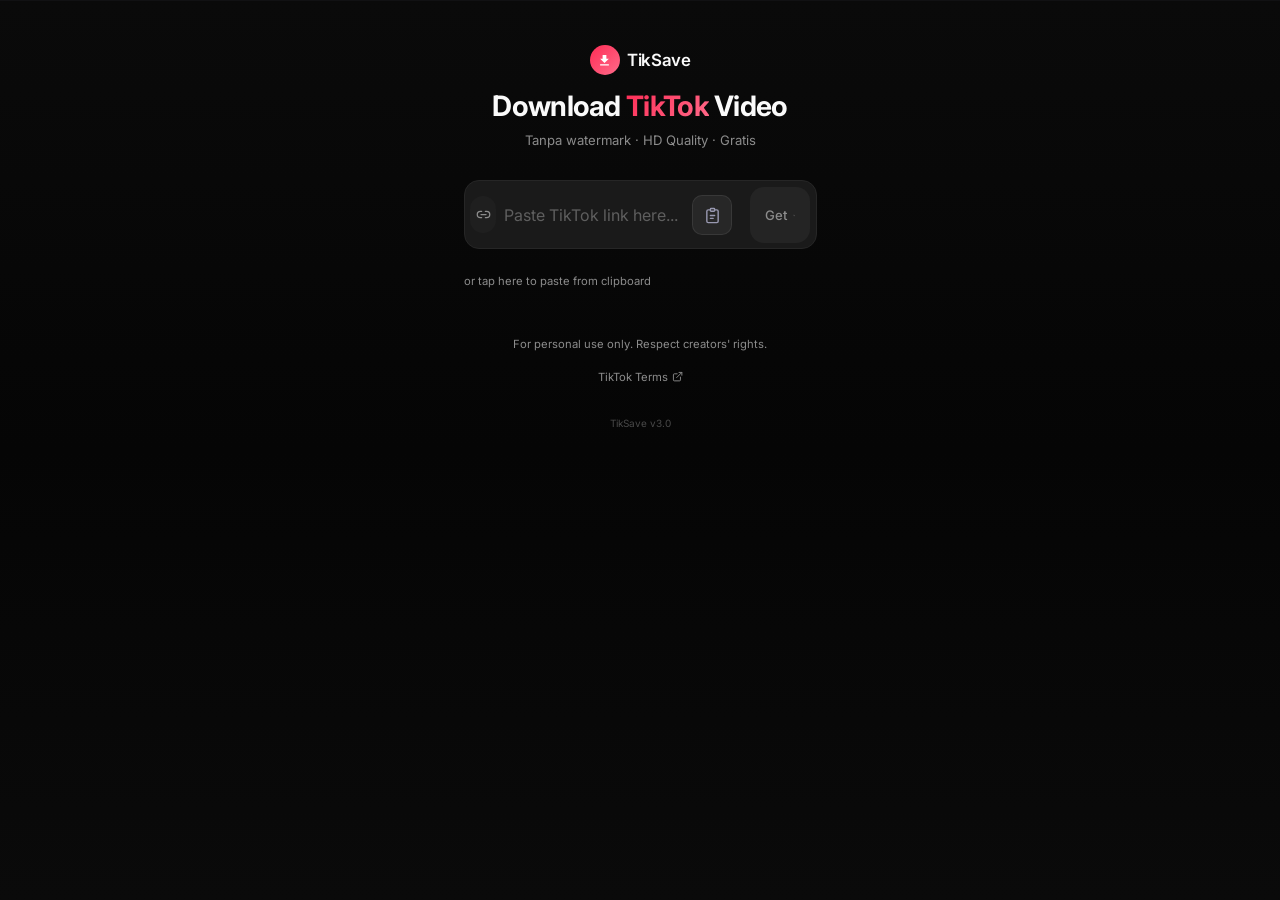
<file: index.html>
<!doctype html>
<html lang="id">
  <head>
    <meta charset="UTF-8" />

    <!--
      Dioptimasi untuk Xiaomi Redmi Note 14 4G
      Display  : AMOLED 6.67", 1080x2400, 20:9, 120Hz, 395 PPI
      CSS vp   : ~393 x 873 px (DPR 2.75)
      Chipset  : Helio G99 Ultra | GPU: Mali-G57 MC2 (mid-range)
      OS       : Android 14, HyperOS, gesture navigation
      Lebar HP : 76.6 mm
    -->
    <meta name="viewport" content="width=device-width, initial-scale=1.0, viewport-fit=cover" />

    <!-- Theme: hitam murni untuk AMOLED -->
    <meta name="theme-color" content="#000000" />
    <meta name="msapplication-TileColor" content="#000000" />
    <meta name="msapplication-tap-highlight" content="no" />

    <!-- SEO -->
    <meta name="description" content="Download video TikTok tanpa watermark - HD, SD, dan Audio MP3. Gratis, cepat, dan mudah!" />
    <meta name="keywords" content="TikTok downloader, download TikTok, TikTok tanpa watermark, TikTok MP3, TikTok HD" />
    <meta name="author" content="TikSave" />
    <meta name="robots" content="index, follow" />

    <!-- Canonical -->
    <link rel="canonical" href="https://ferdymf.github.io/Tiktok-Downloader/" />

    <!-- Open Graph -->
    <meta property="og:title" content="TikSave - Download TikTok Tanpa Watermark" />
    <meta property="og:description" content="Download video TikTok dalam kualitas HD, SD, atau audio MP3. Gratis dan tanpa watermark." />
    <meta property="og:type" content="website" />
    <meta property="og:url" content="https://ferdymf.github.io/Tiktok-Downloader/" />
    <meta property="og:image" content="https://ferdymf.github.io/Tiktok-Downloader/icons/icon-512x512.png" />
    <meta property="og:image:width" content="512" />
    <meta property="og:image:height" content="512" />
    <meta property="og:site_name" content="TikSave" />
    <meta property="og:locale" content="id_ID" />

    <!-- Twitter Card -->
    <meta name="twitter:card" content="summary" />
    <meta name="twitter:title" content="TikSave - Download TikTok Tanpa Watermark" />
    <meta name="twitter:description" content="Download video TikTok dalam kualitas HD, SD, atau audio MP3. Gratis dan tanpa watermark." />
    <meta name="twitter:image" content="https://ferdymf.github.io/Tiktok-Downloader/icons/icon-512x512.png" />

    <!-- PWA: iOS -->
    <meta name="apple-mobile-web-app-capable" content="yes" />
    <meta name="apple-mobile-web-app-status-bar-style" content="black-translucent" />
    <meta name="apple-mobile-web-app-title" content="TikSave" />

    <!-- PWA: Android / HyperOS -->
    <meta name="mobile-web-app-capable" content="yes" />
    <meta name="application-name" content="TikSave" />

    <!-- Structured Data JSON-LD -->
    <script type="application/ld+json">
    {
      "@context": "https://schema.org",
      "@type": "WebApplication",
      "name": "TikSave",
      "url": "https://ferdymf.github.io/Tiktok-Downloader/",
      "description": "Download video TikTok tanpa watermark. HD, SD, dan Audio MP3. Gratis dan cepat.",
      "applicationCategory": "UtilitiesApplication",
      "operatingSystem": "Any",
      "browserRequirements": "Requires JavaScript",
      "inLanguage": "id",
      "offers": { "@type": "Offer", "price": "0", "priceCurrency": "IDR" }
    }
    </script>

    <!-- Favicon -->
    <link rel="icon" type="image/png" sizes="96x96" href="./icons/icon-96x96.png" />
    <link rel="shortcut icon" href="./icons/icon-96x96.png" />

    <!-- Apple Touch Icons -->
    <link rel="apple-touch-icon" sizes="72x72"   href="./icons/icon-72x72.png" />
    <link rel="apple-touch-icon" sizes="96x96"   href="./icons/icon-96x96.png" />
    <link rel="apple-touch-icon" sizes="128x128" href="./icons/icon-128x128.png" />
    <link rel="apple-touch-icon" sizes="144x144" href="./icons/icon-144x144.png" />
    <link rel="apple-touch-icon" sizes="152x152" href="./icons/icon-152x152.png" />
    <link rel="apple-touch-icon" sizes="192x192" href="./icons/icon-192x192.png" />
    <link rel="apple-touch-icon" sizes="384x384" href="./icons/icon-384x384.png" />
    <link rel="apple-touch-icon" sizes="512x512" href="./icons/icon-512x512.png" />
    <link rel="apple-touch-startup-image" href="./icons/icon-512x512.png" />

    <!-- PWA Manifest -->
    <link rel="manifest" href="./manifest.json" />

    <!-- Fonts: Inter -->
    <link rel="dns-prefetch" href="https://fonts.googleapis.com" />
    <link rel="dns-prefetch" href="https://fonts.gstatic.com" />
    <link rel="preconnect" href="https://fonts.googleapis.com" />
    <link rel="preconnect" href="https://fonts.gstatic.com" crossorigin />
    <link href="https://fonts.googleapis.com/css2?family=Inter:wght@400;500;600&display=swap" rel="stylesheet" />

    <!--
      CATATAN: Perbarui dua nama file ini setiap kali build ulang.
      Jalankan `npm run deploy` untuk otomatis handle ini via deploy.js.
    -->
    <link rel="preload" href="./assets/index-CEPzjMK7.css" as="style" />
    <link rel="preload" href="./assets/index-CadpYMbW.js" as="script" crossorigin />

    <title>TikSave - TikTok Downloader</title>

    <style>
      /* ============================================================
         CSS VARIABLES
         Semua nilai spesifik device dipusatkan di sini.
      ============================================================ */
      :root {
        /* AMOLED: hitam murni hemat baterai (piksel off = #000) */
        --bg-primary:    #000000;
        --bg-surface:    #0d0d12;
        --bg-elevated:   #141419;
        --bg-overlay:    #1a1a22;

        --text-primary:  #f2f2fa;
        --text-secondary:#9898b0;
        --text-dim:      #5a5a70;

        --accent:        #6366f1;
        --accent-dim:    rgba(99, 102, 241, 0.2);
        --accent-border: rgba(99, 102, 241, 0.4);
        --success:       #22c55e;
        --danger:        #ef4444;
        --danger-dim:    rgba(239, 68, 68, 0.12);
        --danger-border: rgba(239, 68, 68, 0.3);

        /*
          Touch targets Redmi Note 14 4G (6.67", 76.6mm lebar):
          48px = jari rata-rata nyaman, tidak butuh presisi tinggi.
          56px = tombol aksi utama, mudah dipencet sekali tap.
        */
        --touch-min:     48px;
        --touch-primary: 56px;

        /*
          120Hz animation timing:
          - fast  120ms = 14 frame @ 120Hz, cukup untuk feedback instan
          - normal 200ms = 24 frame @ 120Hz, untuk transisi konten
          - slow   300ms = 36 frame @ 120Hz, untuk masuk/keluar panel
          Semua lebih pendek dari default browser (300ms) yang terasa
          lambat di 120Hz.
        */
        --dur-fast:   120ms;
        --dur-normal: 200ms;
        --dur-slow:   300ms;
        --ease-spring: cubic-bezier(0.34, 1.56, 0.64, 1);
        --ease-out:    cubic-bezier(0.22, 1, 0.36, 1);

        /*
          Layout 393px CSS width (1080px / DPR 2.75).
          Padding 20px lebih lega dari 16px standar
          karena layar 76.6mm fisik punya ruang cukup.
        */
        --max-content: 393px;
        --padding-x:   20px;

        /* Radius lebih besar = terasa lebih modern di AMOLED gelap */
        --radius-sm: 10px;
        --radius-md: 14px;
        --radius-lg: 20px;
        --radius-xl: 24px;
      }

      /* ============================================================
         BASE & RESET
      ============================================================ */
      *, *::before, *::after { box-sizing: border-box; }

      html {
        /*
          395 PPI sangat tajam. 15px base sudah nyaman di layar ini.
          Lock dengan !important agar HyperOS tidak override.
        */
        font-size: 15px !important;
        -webkit-text-size-adjust: 100%;
        text-size-adjust: 100%;
        scroll-behavior: smooth;
        overscroll-behavior: none;
        -webkit-font-smoothing: antialiased;
        -moz-osx-font-smoothing: grayscale;
        /* GPU compositing layer dari awal render */
        transform: translateZ(0);
        -webkit-transform: translateZ(0);
      }

      body {
        margin: 0;
        padding: 0;
        /* AMOLED: hitam murni, override dari #0a0a0f */
        background-color: var(--bg-primary);
        color: var(--text-primary);
        font-family:
          'Inter', -apple-system, BlinkMacSystemFont,
          'Segoe UI', Roboto, sans-serif;
        overscroll-behavior-y: none;
        -webkit-overflow-scrolling: touch;
        -webkit-tap-highlight-color: transparent;
        -webkit-touch-callout: none;
      }

      #root {
        min-height: 100vh;
        /* dvh: akuntansikan gesture bar HyperOS yang dinamis */
        min-height: 100dvh;
        padding-top:    env(safe-area-inset-top, 0px);
        padding-bottom: env(safe-area-inset-bottom, 0px);
        padding-left:   env(safe-area-inset-left, 0px);
        padding-right:  env(safe-area-inset-right, 0px);
        background-color: var(--bg-primary);
      }

      ::-webkit-scrollbar { width: 0; height: 0; background: transparent; }

      a, button, [role="button"], input, select, textarea, label {
        touch-action: manipulation;
        -webkit-tap-highlight-color: rgba(0,0,0,0) !important;
      }

      button, [role="button"], a {
        min-height: var(--touch-min);
        min-width:  var(--touch-min);
      }

      /* Cegah auto-zoom Chrome Android (font < 16px memicu zoom) */
      input, select, textarea { font-size: 16px !important; }

      /*
        Cegah text selection saat gesture swipe HyperOS.
        HyperOS kadang memicu text selection di scroll cepat.
      */
      * { -webkit-user-select: none; user-select: none; }
      input, textarea, [contenteditable] {
        -webkit-user-select: text;
        user-select: text;
      }

      /* ============================================================
         AMOLED + GPU OPTIMIZATIONS
      ============================================================ */

      /*
        Mali-G57 MC2 adalah GPU mid-range.
        Blur radius > 40px sangat berat. Hapus semua.
      */
      .blur-\[120px\], .blur-\[100px\], .blur-\[80px\],
      .blur-\[60px\],  .blur-\[40px\],  .blur-\[32px\] {
        filter: none !important;
        -webkit-filter: none !important;
      }

      /* Sembunyikan elemen dekoratif background sepenuhnya */
      .fixed.inset-0.opacity-30,
      .absolute.rounded-full.blur-\[120px\],
      .absolute.rounded-full.blur-\[100px\],
      .absolute.rounded-full.blur-\[80px\] {
        display: none !important;
      }

      /* Override background Tailwind ke AMOLED-friendly */
      .bg-white        { background-color: var(--bg-elevated) !important; }
      .bg-gray-50,
      .bg-gray-100     { background-color: var(--bg-surface) !important; }

      /* ============================================================
         120Hz ANIMATION OVERRIDES
         Persingkat semua transisi dari default 300ms ke variable.
      ============================================================ */
      button, a, [role="button"] {
        transition:
          opacity      var(--dur-fast)   var(--ease-out),
          transform    var(--dur-fast)   var(--ease-out),
          background   var(--dur-fast)   var(--ease-out),
          border-color var(--dur-fast)   var(--ease-out),
          color        var(--dur-fast)   var(--ease-out);
        will-change: transform, opacity;
        transform: translateZ(0);  /* Force GPU layer */
      }

      /* Feedback tekan: instant (60ms = 7 frame di 120Hz) */
      @media (hover: none) {
        button:active, [role="button"]:active, a:active {
          opacity: 0.70;
          transform: scale(0.95) translateZ(0);
          transition-duration: 60ms;
        }
      }

      /* ============================================================
         LAYOUT UNTUK 393px WIDTH, LAYAR 20:9
      ============================================================ */
      .max-w-md {
        padding-left:  var(--padding-x) !important;
        padding-right: var(--padding-x) !important;
        max-width: var(--max-content) !important;
      }

      /* Input URL: lebih tinggi untuk touch comfort */
      input[type="text"], input[type="url"] {
        padding-top:    16px !important;
        padding-bottom: 16px !important;
        line-height:    1.5 !important;
        min-height:     var(--touch-primary);
        border-radius:  var(--radius-md) !important;
      }

      /* Tombol submit: 56px untuk aksi utama */
      button[type="submit"], button.w-full {
        min-height:     var(--touch-primary) !important;
        padding-top:    16px !important;
        padding-bottom: 16px !important;
        border-radius:  var(--radius-md) !important;
      }

      img { image-rendering: -webkit-optimize-contrast; }

      @media (display-mode: standalone) {
        body { padding-top: 0; padding-bottom: 0; }
      }

      /* Layar 20:9 panjang: lebih banyak ruang vertikal */
      @media (min-height: 800px) and (max-width: 430px) {
        .max-w-md { padding-top: 8px !important; }
      }

      /* ============================================================
         SPLASH SCREEN
         Hitam murni di AMOLED = seamless, tidak ada flash warna.
      ============================================================ */
      #splash {
        position: fixed;
        inset: 0;
        background: var(--bg-primary);
        display: flex;
        align-items: center;
        justify-content: center;
        flex-direction: column;
        gap: 16px;
        z-index: 9999;
        transition: opacity var(--dur-slow) var(--ease-out);
      }

      #splash.hidden { opacity: 0; pointer-events: none; }

      #splash-logo {
        width: 84px;
        height: 84px;
        border-radius: 20px;
        /* 120Hz: 1.1s lebih responsif dari 1.5s default */
        animation: pulse-logo 1.1s ease-in-out infinite;
      }

      #splash-text {
        color: var(--text-primary);
        font-size: 22px;
        font-weight: 600;
        letter-spacing: -0.5px;
      }

      @keyframes pulse-logo {
        0%, 100% { opacity: 1; transform: scale(1); }
        50%       { opacity: 0.6; transform: scale(0.93); }
      }

      /* ============================================================
         OFFLINE BANNER
      ============================================================ */
      #offline-banner {
        position: fixed;
        top: max(env(safe-area-inset-top, 0px), 0px);
        left: 0;
        right: 0;
        z-index: 10000;
        background: rgba(10, 10, 15, 0.96);
        border-bottom: 1px solid rgba(255, 255, 255, 0.07);
        padding: 12px var(--padding-x);
        display: flex;
        align-items: center;
        justify-content: center;
        gap: 8px;
        font-size: 13px;
        color: var(--text-primary);
        font-weight: 500;
        transform: translateY(-100%);
        transition: transform var(--dur-normal) var(--ease-out);
        backdrop-filter: blur(16px);
        -webkit-backdrop-filter: blur(16px);
      }

      #offline-banner.visible { transform: translateY(0); }

      #offline-banner .offline-dot {
        width: 7px;
        height: 7px;
        border-radius: 50%;
        background: var(--danger);
        flex-shrink: 0;
        animation: blink-dot 1.3s ease-in-out infinite;
      }

      @keyframes blink-dot {
        0%, 100% { opacity: 1; }
        50%       { opacity: 0.2; }
      }

      /* ============================================================
         PULL-TO-REFRESH
      ============================================================ */
      #ptr-indicator {
        position: fixed;
        top: env(safe-area-inset-top, 0px);
        left: 0;
        right: 0;
        z-index: 9998;
        display: flex;
        align-items: center;
        justify-content: center;
        gap: 8px;
        height: 52px;
        background: var(--bg-surface);
        border-bottom: 1px solid rgba(255, 255, 255, 0.05);
        color: var(--text-secondary);
        font-size: 12px;
        font-weight: 500;
        pointer-events: none;
        transform: translateY(-100%);
        will-change: transform;
      }

      #ptr-indicator.ptr-animate {
        transition: transform var(--dur-normal) var(--ease-spring);
      }

      #ptr-indicator.ptr-refreshing {
        transform: translateY(0) !important;
        transition: transform var(--dur-normal) var(--ease-out);
      }

      #ptr-spinner {
        width: 17px;
        height: 17px;
        border: 2px solid rgba(160, 160, 184, 0.15);
        border-top-color: var(--text-secondary);
        border-radius: 50%;
        flex-shrink: 0;
        transition: transform var(--dur-fast) ease, border-color var(--dur-fast) ease;
      }

      #ptr-indicator.ptr-refreshing #ptr-spinner {
        /* 0.55s di 120Hz = sangat smooth */
        animation: ptr-spin 0.55s linear infinite;
        border-color: var(--accent-dim);
        border-top-color: var(--accent);
      }

      @keyframes ptr-spin { to { transform: rotate(360deg); } }

      /* ============================================================
         TOMBOL PASTE (ICON)
         40px: pas untuk jari di layar 6.67"
      ============================================================ */
      #paste-btn {
        position: absolute;
        right: 10px;
        top: 50%;
        width: 40px;
        height: 40px;
        min-width: 40px;
        min-height: 40px;
        display: flex;
        align-items: center;
        justify-content: center;
        background: rgba(255, 255, 255, 0.06);
        border: 1px solid rgba(255, 255, 255, 0.08);
        border-radius: var(--radius-sm);
        cursor: pointer;
        color: var(--text-secondary);
        padding: 0;
        z-index: 10;
        transform: translateY(-50%) translateZ(0);
        transition:
          background     var(--dur-fast) ease,
          color          var(--dur-fast) ease,
          border-color   var(--dur-fast) ease,
          transform      var(--dur-fast) ease;
        -webkit-tap-highlight-color: rgba(0,0,0,0);
      }

      #paste-btn:active {
        transform: translateY(-50%) scale(0.88) translateZ(0);
        background: rgba(255, 255, 255, 0.11);
        transition-duration: 60ms;
      }

      #paste-btn.paste-success {
        background: rgba(34, 197, 94, 0.13);
        border-color: rgba(34, 197, 94, 0.3);
        color: var(--success);
      }

      #paste-btn.paste-error {
        background: var(--danger-dim);
        border-color: var(--danger-border);
        color: var(--danger);
      }

      #paste-btn svg { width: 17px; height: 17px; pointer-events: none; }

      .paste-input-wrapper {
        position: relative;
        display: flex;
        align-items: center;
        width: 100%;
      }

      /* Geser konten input agar tidak tertutup tombol 40px */
      .paste-input-wrapper input { padding-right: 58px !important; width: 100%; }

      /* ============================================================
         VALIDASI URL
      ============================================================ */
      #url-error-msg {
        display: none;
        margin-top: 8px;
        padding: 10px var(--padding-x);
        background: var(--danger-dim);
        border: 1px solid var(--danger-border);
        border-radius: var(--radius-md);
        font-size: 13px;
        color: #fca5a5;
        text-align: center;
        animation: fade-slide-in var(--dur-fast) var(--ease-out);
      }

      #url-error-msg.visible { display: block; }

      @keyframes fade-slide-in {
        from { opacity: 0; transform: translateY(-5px); }
        to   { opacity: 1; transform: translateY(0); }
      }

      /* ============================================================
         TOAST
         Muncul di atas gesture bar HyperOS
      ============================================================ */
      #tiksave-toast {
        position: fixed;
        bottom: max(calc(env(safe-area-inset-bottom, 0px) + 72px), 80px);
        left: 50%;
        transform: translateX(-50%) translateY(10px);
        background: var(--bg-overlay);
        border: 1px solid rgba(255, 255, 255, 0.08);
        border-radius: var(--radius-md);
        padding: 11px 18px;
        font-size: 13px;
        font-weight: 500;
        color: var(--text-primary);
        z-index: 11000;
        opacity: 0;
        pointer-events: none;
        transition:
          opacity   var(--dur-fast) var(--ease-out),
          transform var(--dur-fast) var(--ease-out);
        box-shadow: 0 4px 24px rgba(0, 0, 0, 0.55);
        max-width: calc(var(--max-content) - var(--padding-x) * 2);
        text-align: center;
        white-space: normal;
      }

      #tiksave-toast.show {
        opacity: 1;
        transform: translateX(-50%) translateY(0);
      }

      /* ============================================================
         HIGH DPI BORDER TWEAK
         Di 395 PPI, border 1px CSS = ~2.75px fisik = terlihat tebal.
         Gunakan 0.5px untuk elemen dekoratif tipis.
      ============================================================ */
      @media (-webkit-min-device-pixel-ratio: 2.5),
             (min-resolution: 240dpi) {
        #offline-banner,
        #ptr-indicator {
          border-width: 0.5px;
        }
      }
    </style>

    <!-- GitHub Pages SPA Routing Fix -->
    <script>
      (function () {
        try {
          var d = sessionStorage.getItem('spa_redirect');
          if (d) {
            sessionStorage.removeItem('spa_redirect');
            var o = JSON.parse(d);
            var p = o.path + (o.search || '') + (o.hash || '');
            if (p && p !== '/') window.history.replaceState(null, '', p);
          }
        } catch (e) {}
      })();
    </script>

    <link rel="stylesheet" crossorigin href="./assets/index-CEPzjMK7.css">
    <script type="module" crossorigin src="./assets/index-CadpYMbW.js"></script>
  </head>
  <body>

    <!-- Offline Banner -->
    <div id="offline-banner" role="status" aria-live="polite">
      <span class="offline-dot"></span>
      <span>Tidak ada koneksi. Download tidak tersedia.</span>
    </div>

    <!-- Pull-to-Refresh -->
    <div id="ptr-indicator" aria-hidden="true">
      <div id="ptr-spinner"></div>
      <span id="ptr-text">Tarik untuk refresh</span>
    </div>

    <!-- Toast -->
    <div id="tiksave-toast" aria-live="assertive" aria-atomic="true"></div>

    <!-- Splash Screen -->
    <div id="splash" aria-hidden="true">
      <img id="splash-logo" src="./icons/icon-192x192.png" alt="" />
      <span id="splash-text">TikSave</span>
    </div>

    <div id="root" aria-live="polite"></div>

    <!-- Splash Screen Logic -->
    <script>
      (function () {
        var splash = document.getElementById('splash');
        function hideSplash() {
          if (!splash) return;
          splash.classList.add('hidden');
          setTimeout(function () { splash && splash.remove(); }, 350);
        }
        var fallback = setTimeout(hideSplash, 3000);
        new MutationObserver(function (mutations, obs) {
          for (var m of mutations) {
            if (m.addedNodes.length > 0) {
              clearTimeout(fallback); hideSplash(); obs.disconnect(); break;
            }
          }
        }).observe(document.getElementById('root'), { childList: true });
      })();
    </script>

    <!-- Offline Indicator -->
    <script>
      (function () {
        var banner = document.getElementById('offline-banner');
        var show = function () { banner && banner.classList.add('visible'); };
        var hide = function () { banner && banner.classList.remove('visible'); };
        if (!navigator.onLine) show();
        window.addEventListener('offline', show);
        window.addEventListener('online', hide);
      })();
    </script>

    <!-- Toast Helper -->
    <script>
      window.tikToast = (function () {
        var el = document.getElementById('tiksave-toast');
        var timer;
        return function (msg, duration) {
          if (!el) return;
          el.textContent = msg;
          el.classList.add('show');
          clearTimeout(timer);
          timer = setTimeout(function () { el.classList.remove('show'); }, duration || 2500);
        };
      })();
    </script>

    <!-- Pull-to-Refresh -->
    <script>
      (function () {
        var indicator = document.getElementById('ptr-indicator');
        var spinner   = document.getElementById('ptr-spinner');
        var ptrText   = document.getElementById('ptr-text');

        if (!indicator || !('ontouchstart' in window)) return;

        var THRESHOLD   = 80;
        var MAX_HEIGHT  = 52;
        var startY = 0, pull = 0, isPulling = false, refreshing = false, startScroll = 0;

        function updateIndicator(px) {
          var pct = Math.min(px / THRESHOLD, 1);
          /* resistance curve: terasa berat saat mendekati threshold */
          var r = Math.pow(pct, 0.55);
          var y = Math.min(r * MAX_HEIGHT * 1.05, MAX_HEIGHT) - MAX_HEIGHT;
          indicator.style.transform = 'translateY(' + y + 'px)';
          spinner.style.transform   = 'rotate(' + (pct * 215) + 'deg)';
          ptrText.textContent = px >= THRESHOLD ? 'Lepas untuk refresh' : 'Tarik untuk refresh';
        }

        function reset() {
          indicator.classList.add('ptr-animate');
          indicator.style.transform = '';
          spinner.style.transform   = '';
          setTimeout(function () { indicator.classList.remove('ptr-animate'); }, 250);
          isPulling = false; pull = 0;
        }

        document.addEventListener('touchstart', function (e) {
          if (refreshing) return;
          startY = e.touches[0].clientY; startScroll = window.scrollY;
          isPulling = false; pull = 0;
        }, { passive: true });

        document.addEventListener('touchmove', function (e) {
          if (refreshing) return;
          var dy = e.touches[0].clientY - startY;
          if (dy <= 0 || window.scrollY > 0 || startScroll > 0) {
            if (isPulling) reset();
            return;
          }
          isPulling = true; pull = dy;
          updateIndicator(pull);
        }, { passive: true });

        document.addEventListener('touchend', function () {
          if (!isPulling || refreshing) return;
          if (pull >= THRESHOLD) {
            refreshing = true;
            indicator.classList.add('ptr-refreshing');
            indicator.style.transform = '';
            spinner.style.transform   = '';
            ptrText.textContent       = 'Memuat ulang...';
            setTimeout(function () { window.location.reload(); }, 620);
          } else {
            reset();
          }
        }, { passive: true });
      })();
    </script>

    <!-- Paste Button (Icon) -->
    <script>
      (function () {
        var injected = false;

        var IC_CLIPBOARD = '<svg viewBox="0 0 24 24" fill="none" stroke="currentColor" stroke-width="2" stroke-linecap="round" stroke-linejoin="round"><rect x="9" y="2" width="6" height="4" rx="1"/><path d="M8 4H6a2 2 0 0 0-2 2v14a2 2 0 0 0 2 2h12a2 2 0 0 0 2-2V6a2 2 0 0 0-2-2h-2"/><path d="M9 12h6M9 16h4"/></svg>';
        var IC_CHECK     = '<svg viewBox="0 0 24 24" fill="none" stroke="currentColor" stroke-width="2.5" stroke-linecap="round" stroke-linejoin="round"><polyline points="20 6 9 17 4 12"/></svg>';
        var IC_WARN      = '<svg viewBox="0 0 24 24" fill="none" stroke="currentColor" stroke-width="2" stroke-linecap="round" stroke-linejoin="round"><circle cx="12" cy="12" r="10"/><line x1="12" y1="8" x2="12" y2="12"/><line x1="12" y1="16" x2="12.01" y2="16"/></svg>';

        function findInput() {
          var all = document.querySelectorAll('input[type="text"], input[type="url"], input:not([type])');
          for (var i = 0; i < all.length; i++) {
            var ph = (all[i].placeholder || '').toLowerCase();
            if (ph.includes('tiktok') || ph.includes('url') || ph.includes('link') || ph.includes('paste')) return all[i];
          }
          return document.querySelector('#root input');
        }

        function setReactValue(input, text) {
          var desc = Object.getOwnPropertyDescriptor(window.HTMLInputElement.prototype, 'value');
          if (desc && desc.set) desc.set.call(input, text);
          input.dispatchEvent(new Event('input',  { bubbles: true }));
          input.dispatchEvent(new Event('change', { bubbles: true }));
        }

        function feedbackBtn(btn, type) {
          btn.innerHTML = type === 'success' ? IC_CHECK : IC_WARN;
          btn.classList.add(type === 'success' ? 'paste-success' : 'paste-error');
          setTimeout(function () {
            btn.innerHTML = IC_CLIPBOARD;
            btn.classList.remove('paste-success', 'paste-error');
          }, 1500);
        }

        function injectPasteBtn(input) {
          if (injected || document.getElementById('paste-btn') || !input.parentElement) return;
          var parent = input.parentElement;
          if (!parent.classList.contains('paste-input-wrapper')) {
            var wrapper = document.createElement('div');
            wrapper.className = 'paste-input-wrapper';
            parent.insertBefore(wrapper, input);
            wrapper.appendChild(input);
            parent = wrapper;
          }
          var btn = document.createElement('button');
          btn.id = 'paste-btn'; btn.type = 'button';
          btn.title = 'Tempel dari clipboard';
          btn.setAttribute('aria-label', 'Tempel URL dari clipboard');
          btn.innerHTML = IC_CLIPBOARD;

          btn.addEventListener('click', function (e) {
            e.stopPropagation();
            document.querySelectorAll('#root button').forEach(function (b) {
              if (b.id === 'paste-btn') return;
              var t = (b.textContent || '').trim().toLowerCase();
              if (t === 'paste' || t === 'tempel') b.style.display = 'none';
            });
            if (navigator.clipboard && navigator.clipboard.readText) {
              navigator.clipboard.readText()
                .then(function (text) {
                  text = text.trim();
                  if (text) { setReactValue(input, text); feedbackBtn(btn, 'success'); }
                  else { feedbackBtn(btn, 'error'); window.tikToast && window.tikToast('Clipboard kosong.'); }
                })
                .catch(function () {
                  feedbackBtn(btn, 'error');
                  window.tikToast && window.tikToast('Izin clipboard ditolak. Tempel manual.');
                  input.focus();
                });
            } else {
              input.focus();
              var ok = document.execCommand('paste');
              feedbackBtn(btn, ok ? 'success' : 'error');
              if (!ok) window.tikToast && window.tikToast('Tempel manual dengan tekan & tahan input.');
            }
          });
          parent.appendChild(btn);
          injected = true;
        }

        new MutationObserver(function (mutations, obs) {
          var input = findInput();
          if (input) { injectPasteBtn(input); if (injected) obs.disconnect(); }
        }).observe(document.getElementById('root'), { childList: true, subtree: true });
      })();
    </script>

    <!-- URL Validation -->
    <script>
      (function () {
        var PATTERN = /(?:https?:\/\/)?(?:www\.|vm\.|vt\.)?tiktok\.com\/.+/i;
        var errEl = null;
        function getErr() { return errEl || (errEl = document.getElementById('url-error-msg')); }
        function showErr(msg) {
          var el = getErr(); if (!el) return;
          el.textContent = msg; el.classList.add('visible');
          setTimeout(function () { el.classList.remove('visible'); }, 4000);
        }
        function hideErr() { var el = getErr(); if (el) el.classList.remove('visible'); }
        function findInput() {
          var all = document.querySelectorAll('input[type="text"], input[type="url"], input:not([type])');
          for (var i = 0; i < all.length; i++) {
            var ph = (all[i].placeholder || '').toLowerCase();
            if (ph.includes('tiktok') || ph.includes('url') || ph.includes('link') || ph.includes('paste')) return all[i];
          }
          return document.querySelector('#root input');
        }
        function injectErrEl(input) {
          if (document.getElementById('url-error-msg')) return;
          var el = document.createElement('div'); el.id = 'url-error-msg';
          var par = input.closest('form, [class*="glass"], [class*="rounded"]') || input.parentElement;
          if (par && par.parentElement) par.parentElement.insertBefore(el, par.nextSibling);
          errEl = el;
        }
        function setup() {
          var input = findInput(); if (!input) return;
          injectErrEl(input);
          input.addEventListener('input', hideErr);
          document.addEventListener('click', function (e) {
            var btn = e.target.closest('button');
            if (!btn || btn.id === 'paste-btn') return;
            var par = input.closest('[class]');
            if (!par || !par.contains(btn)) return;
            var val = (input.value || '').trim();
            if (!val) return;
            if (!PATTERN.test(val)) {
              e.stopPropagation(); e.preventDefault();
              showErr('URL tidak valid. Pastikan URL berasal dari TikTok.');
              input.focus();
            } else { hideErr(); }
          }, true);
        }
        new MutationObserver(function (mutations, obs) {
          if (findInput()) { setup(); obs.disconnect(); }
        }).observe(document.getElementById('root'), { childList: true, subtree: true });
      })();
    </script>

    <!-- Device Detection -->
    <script>
      (function () {
        var ua   = navigator.userAgent;
        var body = document.body;
        if (/android/i.test(ua))              body.classList.add('android');
        if (/xiaomi|miui|hyperos/i.test(ua))  body.classList.add('xiaomi');
        if (/iphone|ipad|ipod/i.test(ua))     body.classList.add('ios');
        if (window.navigator.standalone || window.matchMedia('(display-mode: standalone)').matches) {
          body.classList.add('pwa-standalone');
        }
        if (window.devicePixelRatio >= 2.5)   body.classList.add('hi-dpr');
      })();
    </script>

    <!-- Service Worker -->
    <script>
      if ('serviceWorker' in navigator) {
        window.addEventListener('load', function () {
          navigator.serviceWorker.register('./sw.js', { scope: './' })
            .catch(function () {});
        });
      }
    </script>

  </body>
</html>
</file>
<file: assets/index-CEPzjMK7.css>
@import"https://fonts.googleapis.com/css2?family=Inter:wght@300;400;500;600;700&display=swap";*,:before,:after{--tw-border-spacing-x: 0;--tw-border-spacing-y: 0;--tw-translate-x: 0;--tw-translate-y: 0;--tw-rotate: 0;--tw-skew-x: 0;--tw-skew-y: 0;--tw-scale-x: 1;--tw-scale-y: 1;--tw-pan-x: ;--tw-pan-y: ;--tw-pinch-zoom: ;--tw-scroll-snap-strictness: proximity;--tw-gradient-from-position: ;--tw-gradient-via-position: ;--tw-gradient-to-position: ;--tw-ordinal: ;--tw-slashed-zero: ;--tw-numeric-figure: ;--tw-numeric-spacing: ;--tw-numeric-fraction: ;--tw-ring-inset: ;--tw-ring-offset-width: 0px;--tw-ring-offset-color: #fff;--tw-ring-color: rgb(59 130 246 / .5);--tw-ring-offset-shadow: 0 0 #0000;--tw-ring-shadow: 0 0 #0000;--tw-shadow: 0 0 #0000;--tw-shadow-colored: 0 0 #0000;--tw-blur: ;--tw-brightness: ;--tw-contrast: ;--tw-grayscale: ;--tw-hue-rotate: ;--tw-invert: ;--tw-saturate: ;--tw-sepia: ;--tw-drop-shadow: ;--tw-backdrop-blur: ;--tw-backdrop-brightness: ;--tw-backdrop-contrast: ;--tw-backdrop-grayscale: ;--tw-backdrop-hue-rotate: ;--tw-backdrop-invert: ;--tw-backdrop-opacity: ;--tw-backdrop-saturate: ;--tw-backdrop-sepia: ;--tw-contain-size: ;--tw-contain-layout: ;--tw-contain-paint: ;--tw-contain-style: }::backdrop{--tw-border-spacing-x: 0;--tw-border-spacing-y: 0;--tw-translate-x: 0;--tw-translate-y: 0;--tw-rotate: 0;--tw-skew-x: 0;--tw-skew-y: 0;--tw-scale-x: 1;--tw-scale-y: 1;--tw-pan-x: ;--tw-pan-y: ;--tw-pinch-zoom: ;--tw-scroll-snap-strictness: proximity;--tw-gradient-from-position: ;--tw-gradient-via-position: ;--tw-gradient-to-position: ;--tw-ordinal: ;--tw-slashed-zero: ;--tw-numeric-figure: ;--tw-numeric-spacing: ;--tw-numeric-fraction: ;--tw-ring-inset: ;--tw-ring-offset-width: 0px;--tw-ring-offset-color: #fff;--tw-ring-color: rgb(59 130 246 / .5);--tw-ring-offset-shadow: 0 0 #0000;--tw-ring-shadow: 0 0 #0000;--tw-shadow: 0 0 #0000;--tw-shadow-colored: 0 0 #0000;--tw-blur: ;--tw-brightness: ;--tw-contrast: ;--tw-grayscale: ;--tw-hue-rotate: ;--tw-invert: ;--tw-saturate: ;--tw-sepia: ;--tw-drop-shadow: ;--tw-backdrop-blur: ;--tw-backdrop-brightness: ;--tw-backdrop-contrast: ;--tw-backdrop-grayscale: ;--tw-backdrop-hue-rotate: ;--tw-backdrop-invert: ;--tw-backdrop-opacity: ;--tw-backdrop-saturate: ;--tw-backdrop-sepia: ;--tw-contain-size: ;--tw-contain-layout: ;--tw-contain-paint: ;--tw-contain-style: }*,:before,:after{box-sizing:border-box;border-width:0;border-style:solid;border-color:#e5e7eb}:before,:after{--tw-content: ""}html,:host{line-height:1.5;-webkit-text-size-adjust:100%;-moz-tab-size:4;-o-tab-size:4;tab-size:4;font-family:ui-sans-serif,system-ui,sans-serif,"Apple Color Emoji","Segoe UI Emoji",Segoe UI Symbol,"Noto Color Emoji";font-feature-settings:normal;font-variation-settings:normal;-webkit-tap-highlight-color:transparent}body{margin:0;line-height:inherit}hr{height:0;color:inherit;border-top-width:1px}abbr:where([title]){-webkit-text-decoration:underline dotted;text-decoration:underline dotted}h1,h2,h3,h4,h5,h6{font-size:inherit;font-weight:inherit}a{color:inherit;text-decoration:inherit}b,strong{font-weight:bolder}code,kbd,samp,pre{font-family:ui-monospace,SFMono-Regular,Menlo,Monaco,Consolas,Liberation Mono,Courier New,monospace;font-feature-settings:normal;font-variation-settings:normal;font-size:1em}small{font-size:80%}sub,sup{font-size:75%;line-height:0;position:relative;vertical-align:baseline}sub{bottom:-.25em}sup{top:-.5em}table{text-indent:0;border-color:inherit;border-collapse:collapse}button,input,optgroup,select,textarea{font-family:inherit;font-feature-settings:inherit;font-variation-settings:inherit;font-size:100%;font-weight:inherit;line-height:inherit;letter-spacing:inherit;color:inherit;margin:0;padding:0}button,select{text-transform:none}button,input:where([type=button]),input:where([type=reset]),input:where([type=submit]){-webkit-appearance:button;background-color:transparent;background-image:none}:-moz-focusring{outline:auto}:-moz-ui-invalid{box-shadow:none}progress{vertical-align:baseline}::-webkit-inner-spin-button,::-webkit-outer-spin-button{height:auto}[type=search]{-webkit-appearance:textfield;outline-offset:-2px}::-webkit-search-decoration{-webkit-appearance:none}::-webkit-file-upload-button{-webkit-appearance:button;font:inherit}summary{display:list-item}blockquote,dl,dd,h1,h2,h3,h4,h5,h6,hr,figure,p,pre{margin:0}fieldset{margin:0;padding:0}legend{padding:0}ol,ul,menu{list-style:none;margin:0;padding:0}dialog{padding:0}textarea{resize:vertical}input::-moz-placeholder,textarea::-moz-placeholder{opacity:1;color:#9ca3af}input::placeholder,textarea::placeholder{opacity:1;color:#9ca3af}button,[role=button]{cursor:pointer}:disabled{cursor:default}img,svg,video,canvas,audio,iframe,embed,object{display:block;vertical-align:middle}img,video{max-width:100%;height:auto}[hidden]:where(:not([hidden=until-found])){display:none}:root{--background: 0 0% 4%;--foreground: 0 0% 98%;--card: 0 0% 6%;--card-foreground: 0 0% 98%;--popover: 0 0% 5%;--popover-foreground: 0 0% 98%;--primary: 346 100% 58%;--primary-foreground: 0 0% 100%;--secondary: 0 0% 10%;--secondary-foreground: 0 0% 98%;--muted: 0 0% 14%;--muted-foreground: 0 0% 55%;--accent: 166 100% 48%;--accent-foreground: 0 0% 4%;--destructive: 346 80% 55%;--destructive-foreground: 0 0% 100%;--border: 0 0% 15%;--input: 0 0% 12%;--ring: 346 100% 58%;--radius: 1rem;--pink: #fe2c55;--cyan: #25f4ee;--dark: #0a0a0a;--darker: #050505;--surface: #111111;--surface-hover: #1a1a1a}*{border-color:hsl(var(--border))}html{scroll-behavior:smooth}body{background-color:hsl(var(--background));color:hsl(var(--foreground));-webkit-font-smoothing:antialiased;-moz-osx-font-smoothing:grayscale;font-family:Inter,system-ui,-apple-system,sans-serif;min-height:100vh;overflow-x:hidden}.sr-only{position:absolute;width:1px;height:1px;padding:0;margin:-1px;overflow:hidden;clip:rect(0,0,0,0);white-space:nowrap;border-width:0}.pointer-events-none{pointer-events:none}.pointer-events-auto{pointer-events:auto}.visible{visibility:visible}.invisible{visibility:hidden}.fixed{position:fixed}.absolute{position:absolute}.relative{position:relative}.inset-0{inset:0}.inset-x-0{left:0;right:0}.inset-y-0{top:0;bottom:0}.-bottom-12{bottom:-3rem}.-left-12{left:-3rem}.-right-12{right:-3rem}.-top-12{top:-3rem}.bottom-0{bottom:0}.bottom-1\.5{bottom:.375rem}.bottom-4{bottom:1rem}.left-0{left:0}.left-1\/2{left:50%}.left-1\/4{left:25%}.left-2{left:.5rem}.left-4{left:1rem}.left-\[50\%\]{left:50%}.right-0{right:0}.right-1{right:.25rem}.right-1\.5{right:.375rem}.right-1\/4{right:25%}.right-2{right:.5rem}.right-3{right:.75rem}.right-4{right:1rem}.top-0{top:0}.top-1\.5{top:.375rem}.top-1\/2{top:50%}.top-3\.5{top:.875rem}.top-4{top:1rem}.top-\[1px\]{top:1px}.top-\[50\%\]{top:50%}.top-\[60\%\]{top:60%}.top-full{top:100%}.isolate{isolation:isolate}.z-10{z-index:10}.z-20{z-index:20}.z-40{z-index:40}.z-50{z-index:50}.z-\[1\]{z-index:1}.order-first{order:-9999}.order-last{order:9999}.col-start-2{grid-column-start:2}.row-span-2{grid-row:span 2 / span 2}.row-start-1{grid-row-start:1}.\!m-0{margin:0!important}.-mx-1{margin-left:-.25rem;margin-right:-.25rem}.-my-2{margin-top:-.5rem;margin-bottom:-.5rem}.mx-2{margin-left:.5rem;margin-right:.5rem}.mx-3\.5{margin-left:.875rem;margin-right:.875rem}.mx-4{margin-left:1rem;margin-right:1rem}.mx-auto{margin-left:auto;margin-right:auto}.my-0{margin-top:0;margin-bottom:0}.my-0\.5{margin-top:.125rem;margin-bottom:.125rem}.my-1{margin-top:.25rem;margin-bottom:.25rem}.-ml-4{margin-left:-1rem}.-mt-4{margin-top:-1rem}.mb-2{margin-bottom:.5rem}.mb-3{margin-bottom:.75rem}.mb-4{margin-bottom:1rem}.mb-6{margin-bottom:1.5rem}.mb-8{margin-bottom:2rem}.ml-1{margin-left:.25rem}.ml-4{margin-left:1rem}.ml-auto{margin-left:auto}.mt-0\.5{margin-top:.125rem}.mt-1{margin-top:.25rem}.mt-1\.5{margin-top:.375rem}.mt-2{margin-top:.5rem}.mt-3{margin-top:.75rem}.mt-4{margin-top:1rem}.mt-6{margin-top:1.5rem}.mt-8{margin-top:2rem}.mt-auto{margin-top:auto}.line-clamp-1{overflow:hidden;display:-webkit-box;-webkit-box-orient:vertical;-webkit-line-clamp:1}.line-clamp-2{overflow:hidden;display:-webkit-box;-webkit-box-orient:vertical;-webkit-line-clamp:2}.block{display:block}.flex{display:flex}.inline-flex{display:inline-flex}.table{display:table}.table-caption{display:table-caption}.table-cell{display:table-cell}.table-row{display:table-row}.grid{display:grid}.hidden{display:none}.aspect-square{aspect-ratio:1 / 1}.aspect-video{aspect-ratio:16 / 9}.size-10{width:2.5rem;height:2.5rem}.size-2{width:.5rem;height:.5rem}.size-2\.5{width:.625rem;height:.625rem}.size-3{width:.75rem;height:.75rem}.size-3\.5{width:.875rem;height:.875rem}.size-4{width:1rem;height:1rem}.size-6{width:1.5rem;height:1.5rem}.size-7{width:1.75rem;height:1.75rem}.size-8{width:2rem;height:2rem}.size-9{width:2.25rem;height:2.25rem}.size-auto{width:auto;height:auto}.size-full{width:100%;height:100%}.h-1\.5{height:.375rem}.h-10{height:2.5rem}.h-12{height:3rem}.h-14{height:3.5rem}.h-2{height:.5rem}.h-2\.5{height:.625rem}.h-3{height:.75rem}.h-3\.5{height:.875rem}.h-32{height:8rem}.h-4{height:1rem}.h-5{height:1.25rem}.h-6{height:1.5rem}.h-7{height:1.75rem}.h-8{height:2rem}.h-80{height:20rem}.h-9{height:2.25rem}.h-96{height:24rem}.h-\[1\.15rem\]{height:1.15rem}.h-\[calc\(100\%-1px\)\]{height:calc(100% - 1px)}.h-\[var\(--radix-navigation-menu-viewport-height\)\]{height:var(--radix-navigation-menu-viewport-height)}.h-\[var\(--radix-select-trigger-height\)\]{height:var(--radix-select-trigger-height)}.h-auto{height:auto}.h-full{height:100%}.h-px{height:1px}.h-svh{height:100svh}.max-h-\[200px\]{max-height:200px}.max-h-\[300px\]{max-height:300px}.min-h-0{min-height:0px}.min-h-16{min-height:4rem}.min-h-4{min-height:1rem}.min-h-screen{min-height:100vh}.min-h-svh{min-height:100svh}.w-0{width:0px}.w-1{width:.25rem}.w-10{width:2.5rem}.w-2{width:.5rem}.w-2\.5{width:.625rem}.w-24{width:6rem}.w-3{width:.75rem}.w-3\.5{width:.875rem}.w-3\/4{width:75%}.w-4{width:1rem}.w-5{width:1.25rem}.w-64{width:16rem}.w-72{width:18rem}.w-8{width:2rem}.w-80{width:20rem}.w-9{width:2.25rem}.w-96{width:24rem}.w-\[100px\]{width:100px}.w-auto{width:auto}.w-fit{width:-moz-fit-content;width:fit-content}.w-full{width:100%}.w-max{width:-moz-max-content;width:max-content}.w-px{width:1px}.min-w-0{min-width:0px}.min-w-10{min-width:2.5rem}.min-w-5{min-width:1.25rem}.min-w-8{min-width:2rem}.min-w-9{min-width:2.25rem}.min-w-\[12rem\]{min-width:12rem}.min-w-\[280px\]{min-width:280px}.min-w-\[8rem\]{min-width:8rem}.min-w-\[var\(--radix-select-trigger-width\)\]{min-width:var(--radix-select-trigger-width)}.max-w-\[calc\(100\%-2rem\)\]{max-width:calc(100% - 2rem)}.max-w-max{max-width:-moz-max-content;max-width:max-content}.max-w-md{max-width:28rem}.max-w-sm{max-width:24rem}.max-w-xs{max-width:20rem}.flex-1{flex:1 1 0%}.flex-shrink-0,.shrink-0{flex-shrink:0}.grow{flex-grow:1}.grow-0{flex-grow:0}.basis-full{flex-basis:100%}.caption-bottom{caption-side:bottom}.border-collapse{border-collapse:collapse}.-translate-x-1\/2{--tw-translate-x: -50%;transform:translate(var(--tw-translate-x),var(--tw-translate-y)) rotate(var(--tw-rotate)) skew(var(--tw-skew-x)) skewY(var(--tw-skew-y)) scaleX(var(--tw-scale-x)) scaleY(var(--tw-scale-y))}.-translate-x-px{--tw-translate-x: -1px;transform:translate(var(--tw-translate-x),var(--tw-translate-y)) rotate(var(--tw-rotate)) skew(var(--tw-skew-x)) skewY(var(--tw-skew-y)) scaleX(var(--tw-scale-x)) scaleY(var(--tw-scale-y))}.-translate-y-1\/2{--tw-translate-y: -50%;transform:translate(var(--tw-translate-x),var(--tw-translate-y)) rotate(var(--tw-rotate)) skew(var(--tw-skew-x)) skewY(var(--tw-skew-y)) scaleX(var(--tw-scale-x)) scaleY(var(--tw-scale-y))}.translate-x-\[-50\%\]{--tw-translate-x: -50%;transform:translate(var(--tw-translate-x),var(--tw-translate-y)) rotate(var(--tw-rotate)) skew(var(--tw-skew-x)) skewY(var(--tw-skew-y)) scaleX(var(--tw-scale-x)) scaleY(var(--tw-scale-y))}.translate-x-px{--tw-translate-x: 1px;transform:translate(var(--tw-translate-x),var(--tw-translate-y)) rotate(var(--tw-rotate)) skew(var(--tw-skew-x)) skewY(var(--tw-skew-y)) scaleX(var(--tw-scale-x)) scaleY(var(--tw-scale-y))}.translate-y-0\.5{--tw-translate-y: .125rem;transform:translate(var(--tw-translate-x),var(--tw-translate-y)) rotate(var(--tw-rotate)) skew(var(--tw-skew-x)) skewY(var(--tw-skew-y)) scaleX(var(--tw-scale-x)) scaleY(var(--tw-scale-y))}.translate-y-\[-50\%\]{--tw-translate-y: -50%;transform:translate(var(--tw-translate-x),var(--tw-translate-y)) rotate(var(--tw-rotate)) skew(var(--tw-skew-x)) skewY(var(--tw-skew-y)) scaleX(var(--tw-scale-x)) scaleY(var(--tw-scale-y))}.translate-y-\[calc\(-50\%_-_2px\)\]{--tw-translate-y: calc(-50% - 2px) ;transform:translate(var(--tw-translate-x),var(--tw-translate-y)) rotate(var(--tw-rotate)) skew(var(--tw-skew-x)) skewY(var(--tw-skew-y)) scaleX(var(--tw-scale-x)) scaleY(var(--tw-scale-y))}.rotate-45{--tw-rotate: 45deg;transform:translate(var(--tw-translate-x),var(--tw-translate-y)) rotate(var(--tw-rotate)) skew(var(--tw-skew-x)) skewY(var(--tw-skew-y)) scaleX(var(--tw-scale-x)) scaleY(var(--tw-scale-y))}.rotate-90{--tw-rotate: 90deg;transform:translate(var(--tw-translate-x),var(--tw-translate-y)) rotate(var(--tw-rotate)) skew(var(--tw-skew-x)) skewY(var(--tw-skew-y)) scaleX(var(--tw-scale-x)) scaleY(var(--tw-scale-y))}.transform{transform:translate(var(--tw-translate-x),var(--tw-translate-y)) rotate(var(--tw-rotate)) skew(var(--tw-skew-x)) skewY(var(--tw-skew-y)) scaleX(var(--tw-scale-x)) scaleY(var(--tw-scale-y))}@keyframes caret-blink{0%,70%,to{opacity:1}20%,50%{opacity:0}}.animate-caret-blink{animation:caret-blink 1.25s ease-out infinite}@keyframes pulse{50%{opacity:.5}}.animate-pulse{animation:pulse 2s cubic-bezier(.4,0,.6,1) infinite}@keyframes spin{to{transform:rotate(360deg)}}.animate-spin{animation:spin 1s linear infinite}.cursor-default{cursor:default}.cursor-not-allowed{cursor:not-allowed}.cursor-pointer{cursor:pointer}.cursor-text{cursor:text}.cursor-wait{cursor:wait}.touch-none{touch-action:none}.select-none{-webkit-user-select:none;-moz-user-select:none;user-select:none}.resize-none{resize:none}.scroll-my-1{scroll-margin-top:.25rem;scroll-margin-bottom:.25rem}.scroll-py-1{scroll-padding-top:.25rem;scroll-padding-bottom:.25rem}.list-disc{list-style-type:disc}.list-none{list-style-type:none}.auto-rows-min{grid-auto-rows:min-content}.grid-cols-\[0_1fr\]{grid-template-columns:0 1fr}.grid-rows-\[auto_auto\]{grid-template-rows:auto auto}.flex-row{flex-direction:row}.flex-col{flex-direction:column}.flex-col-reverse{flex-direction:column-reverse}.flex-wrap{flex-wrap:wrap}.place-content-center{place-content:center}.items-start{align-items:flex-start}.items-end{align-items:flex-end}.items-center{align-items:center}.items-stretch{align-items:stretch}.justify-start{justify-content:flex-start}.justify-center{justify-content:center}.justify-between{justify-content:space-between}.justify-items-start{justify-items:start}.gap-0\.5{gap:.125rem}.gap-1{gap:.25rem}.gap-1\.5{gap:.375rem}.gap-2{gap:.5rem}.gap-2\.5{gap:.625rem}.gap-3{gap:.75rem}.gap-4{gap:1rem}.gap-6{gap:1.5rem}.gap-7{gap:1.75rem}.gap-\[--spacing\(var\(--gap\)\)\]{gap:var(--spacing(var(--gap)))}.gap-y-0\.5{row-gap:.125rem}.space-y-2>:not([hidden])~:not([hidden]){--tw-space-y-reverse: 0;margin-top:calc(.5rem * calc(1 - var(--tw-space-y-reverse)));margin-bottom:calc(.5rem * var(--tw-space-y-reverse))}.self-start{align-self:flex-start}.self-stretch{align-self:stretch}.justify-self-end{justify-self:end}.overflow-auto{overflow:auto}.overflow-hidden{overflow:hidden}.overflow-x-auto{overflow-x:auto}.overflow-y-auto{overflow-y:auto}.overflow-x-hidden{overflow-x:hidden}.whitespace-nowrap{white-space:nowrap}.text-balance{text-wrap:balance}.break-words{overflow-wrap:break-word}.rounded{border-radius:.25rem}.rounded-2xl{border-radius:1rem}.rounded-\[2px\]{border-radius:2px}.rounded-\[4px\]{border-radius:4px}.rounded-\[calc\(var\(--radius\)-5px\)\]{border-radius:calc(var(--radius) - 5px)}.rounded-\[inherit\]{border-radius:inherit}.rounded-full{border-radius:9999px}.rounded-lg{border-radius:var(--radius)}.rounded-md{border-radius:calc(var(--radius) - 2px)}.rounded-none{border-radius:0}.rounded-sm{border-radius:calc(var(--radius) - 4px)}.rounded-xl{border-radius:calc(var(--radius) + 4px)}.rounded-xs{border-radius:calc(var(--radius) - 6px)}.rounded-l-md{border-top-left-radius:calc(var(--radius) - 2px);border-bottom-left-radius:calc(var(--radius) - 2px)}.rounded-r-md{border-top-right-radius:calc(var(--radius) - 2px);border-bottom-right-radius:calc(var(--radius) - 2px)}.rounded-tl-sm{border-top-left-radius:calc(var(--radius) - 4px)}.border{border-width:1px}.border-0{border-width:0px}.border-2{border-width:2px}.border-\[1\.5px\]{border-width:1.5px}.border-y{border-top-width:1px;border-bottom-width:1px}.border-b{border-bottom-width:1px}.border-l{border-left-width:1px}.border-r{border-right-width:1px}.border-t{border-top-width:1px}.border-dashed{border-style:dashed}.border-\[\#fe2c55\]{--tw-border-opacity: 1;border-color:rgb(254 44 85 / var(--tw-border-opacity, 1))}.border-\[\#fe2c55\]\/50{border-color:#fe2c5580}.border-amber-500\/30{border-color:#f59e0b4d}.border-blue-500\/30{border-color:#3b82f64d}.border-border{border-color:hsl(var(--border))}.border-border\/50{border-color:hsl(var(--border) / .5)}.border-green-500\/30{border-color:#22c55e4d}.border-input{border-color:hsl(var(--input))}.border-primary{border-color:hsl(var(--primary))}.border-red-500\/30{border-color:#ef44444d}.border-sidebar-border{border-color:hsl(var(--sidebar-border))}.border-transparent{border-color:transparent}.border-l-transparent{border-left-color:transparent}.border-t-\[\#fe2c55\]{--tw-border-opacity: 1;border-top-color:rgb(254 44 85 / var(--tw-border-opacity, 1))}.border-t-transparent{border-top-color:transparent}.bg-\[\#25f4ee\]{--tw-bg-opacity: 1;background-color:rgb(37 244 238 / var(--tw-bg-opacity, 1))}.bg-\[\#25f4ee\]\/5{background-color:#25f4ee0d}.bg-\[\#fe2c55\]{--tw-bg-opacity: 1;background-color:rgb(254 44 85 / var(--tw-bg-opacity, 1))}.bg-\[\#fe2c55\]\/10{background-color:#fe2c551a}.bg-\[\#fe2c55\]\/15{background-color:#fe2c5526}.bg-\[\#fe2c55\]\/5{background-color:#fe2c550d}.bg-\[\#ff2d55\]\/10{background-color:#ff2d551a}.bg-accent{background-color:hsl(var(--accent))}.bg-amber-500\/10{background-color:#f59e0b1a}.bg-amber-500\/90{background-color:#f59e0be6}.bg-background{background-color:hsl(var(--background))}.bg-black\/20{background-color:#0003}.bg-black\/50{background-color:#00000080}.bg-black\/60{background-color:#0009}.bg-blue-500\/10{background-color:#3b82f61a}.bg-border{background-color:hsl(var(--border))}.bg-card{background-color:hsl(var(--card))}.bg-destructive{--tw-bg-opacity: 1;background-color:hsl(var(--destructive) / var(--tw-bg-opacity, 1))}.bg-foreground{background-color:hsl(var(--foreground))}.bg-green-500{--tw-bg-opacity: 1;background-color:rgb(34 197 94 / var(--tw-bg-opacity, 1))}.bg-green-500\/10{background-color:#22c55e1a}.bg-green-500\/90{background-color:#22c55ee6}.bg-input{background-color:hsl(var(--input))}.bg-muted{background-color:hsl(var(--muted))}.bg-muted\/50{background-color:hsl(var(--muted) / .5)}.bg-popover{background-color:hsl(var(--popover))}.bg-primary{background-color:hsl(var(--primary))}.bg-primary\/20{background-color:hsl(var(--primary) / .2)}.bg-red-500\/10{background-color:#ef44441a}.bg-secondary{background-color:hsl(var(--secondary))}.bg-secondary\/50{background-color:hsl(var(--secondary) / .5)}.bg-sidebar{background-color:hsl(var(--sidebar-background))}.bg-sidebar-border{background-color:hsl(var(--sidebar-border))}.bg-transparent{background-color:transparent}.bg-white{--tw-bg-opacity: 1;background-color:rgb(255 255 255 / var(--tw-bg-opacity, 1))}.bg-gradient-to-b{background-image:linear-gradient(to bottom,var(--tw-gradient-stops))}.bg-gradient-to-br{background-image:linear-gradient(to bottom right,var(--tw-gradient-stops))}.from-\[\#0a0a0a\]{--tw-gradient-from: #0a0a0a var(--tw-gradient-from-position);--tw-gradient-to: rgb(10 10 10 / 0) var(--tw-gradient-to-position);--tw-gradient-stops: var(--tw-gradient-from), var(--tw-gradient-to)}.from-\[\#fe2c55\]{--tw-gradient-from: #fe2c55 var(--tw-gradient-from-position);--tw-gradient-to: rgb(254 44 85 / 0) var(--tw-gradient-to-position);--tw-gradient-stops: var(--tw-gradient-from), var(--tw-gradient-to)}.via-\[\#050505\]{--tw-gradient-to: rgb(5 5 5 / 0) var(--tw-gradient-to-position);--tw-gradient-stops: var(--tw-gradient-from), #050505 var(--tw-gradient-via-position), var(--tw-gradient-to)}.to-\[\#0a0a0a\]{--tw-gradient-to: #0a0a0a var(--tw-gradient-to-position)}.to-\[\#ff6b8a\]{--tw-gradient-to: #ff6b8a var(--tw-gradient-to-position)}.fill-current{fill:currentColor}.fill-foreground{fill:hsl(var(--foreground))}.fill-primary{fill:hsl(var(--primary))}.object-cover{-o-object-fit:cover;object-fit:cover}.p-0{padding:0}.p-1{padding:.25rem}.p-1\.5{padding:.375rem}.p-2{padding:.5rem}.p-3{padding:.75rem}.p-4{padding:1rem}.p-6{padding:1.5rem}.p-\[3px\]{padding:3px}.p-px{padding:1px}.px-1{padding-left:.25rem;padding-right:.25rem}.px-1\.5{padding-left:.375rem;padding-right:.375rem}.px-2{padding-left:.5rem;padding-right:.5rem}.px-2\.5{padding-left:.625rem;padding-right:.625rem}.px-3{padding-left:.75rem;padding-right:.75rem}.px-4{padding-left:1rem;padding-right:1rem}.px-6{padding-left:1.5rem;padding-right:1.5rem}.py-0\.5{padding-top:.125rem;padding-bottom:.125rem}.py-1{padding-top:.25rem;padding-bottom:.25rem}.py-1\.5{padding-top:.375rem;padding-bottom:.375rem}.py-12{padding-top:3rem;padding-bottom:3rem}.py-2{padding-top:.5rem;padding-bottom:.5rem}.py-2\.5{padding-top:.625rem;padding-bottom:.625rem}.py-3{padding-top:.75rem;padding-bottom:.75rem}.py-4{padding-top:1rem;padding-bottom:1rem}.py-6{padding-top:1.5rem;padding-bottom:1.5rem}.py-8{padding-top:2rem;padding-bottom:2rem}.pb-2{padding-bottom:.5rem}.pb-3{padding-bottom:.75rem}.pb-4{padding-bottom:1rem}.pl-2{padding-left:.5rem}.pl-3{padding-left:.75rem}.pl-4{padding-left:1rem}.pl-8{padding-left:2rem}.pr-1{padding-right:.25rem}.pr-2{padding-right:.5rem}.pr-2\.5{padding-right:.625rem}.pr-3{padding-right:.75rem}.pr-8{padding-right:2rem}.pt-0{padding-top:0}.pt-3{padding-top:.75rem}.pt-4{padding-top:1rem}.text-left{text-align:left}.text-center{text-align:center}.align-middle{vertical-align:middle}.font-mono{font-family:ui-monospace,SFMono-Regular,Menlo,Monaco,Consolas,Liberation Mono,Courier New,monospace}.font-sans{font-family:ui-sans-serif,system-ui,sans-serif,"Apple Color Emoji","Segoe UI Emoji",Segoe UI Symbol,"Noto Color Emoji"}.text-2xl{font-size:1.5rem;line-height:2rem}.text-\[0\.8rem\]{font-size:.8rem}.text-\[10px\]{font-size:10px}.text-base{font-size:1rem;line-height:1.5rem}.text-lg{font-size:1.125rem;line-height:1.75rem}.text-sm{font-size:.875rem;line-height:1.25rem}.text-sm\/relaxed{font-size:.875rem;line-height:1.625}.text-xs{font-size:.75rem;line-height:1rem}.font-bold{font-weight:700}.font-medium{font-weight:500}.font-normal{font-weight:400}.font-semibold{font-weight:600}.tabular-nums{--tw-numeric-spacing: tabular-nums;font-variant-numeric:var(--tw-ordinal) var(--tw-slashed-zero) var(--tw-numeric-figure) var(--tw-numeric-spacing) var(--tw-numeric-fraction)}.leading-none{line-height:1}.leading-normal{line-height:1.5}.leading-relaxed{line-height:1.625}.leading-snug{line-height:1.375}.tracking-tight{letter-spacing:-.025em}.tracking-widest{letter-spacing:.1em}.text-\[\#fe2c55\]{--tw-text-opacity: 1;color:rgb(254 44 85 / var(--tw-text-opacity, 1))}.text-\[\#ff2d55\]{--tw-text-opacity: 1;color:rgb(255 45 85 / var(--tw-text-opacity, 1))}.text-accent-foreground{color:hsl(var(--accent-foreground))}.text-amber-400{--tw-text-opacity: 1;color:rgb(251 191 36 / var(--tw-text-opacity, 1))}.text-background{color:hsl(var(--background))}.text-black{--tw-text-opacity: 1;color:rgb(0 0 0 / var(--tw-text-opacity, 1))}.text-blue-400{--tw-text-opacity: 1;color:rgb(96 165 250 / var(--tw-text-opacity, 1))}.text-card-foreground{color:hsl(var(--card-foreground))}.text-current{color:currentColor}.text-destructive{--tw-text-opacity: 1;color:hsl(var(--destructive) / var(--tw-text-opacity, 1))}.text-foreground{color:hsl(var(--foreground))}.text-green-400{--tw-text-opacity: 1;color:rgb(74 222 128 / var(--tw-text-opacity, 1))}.text-muted-foreground{color:hsl(var(--muted-foreground))}.text-muted-foreground\/50{color:hsl(var(--muted-foreground) / .5)}.text-popover-foreground{color:hsl(var(--popover-foreground))}.text-primary{color:hsl(var(--primary))}.text-primary-foreground{color:hsl(var(--primary-foreground))}.text-red-400{--tw-text-opacity: 1;color:rgb(248 113 113 / var(--tw-text-opacity, 1))}.text-secondary-foreground{color:hsl(var(--secondary-foreground))}.text-sidebar-foreground{color:hsl(var(--sidebar-foreground))}.text-sidebar-foreground\/70{color:hsl(var(--sidebar-foreground) / .7)}.text-white{--tw-text-opacity: 1;color:rgb(255 255 255 / var(--tw-text-opacity, 1))}.underline-offset-4{text-underline-offset:4px}.opacity-0{opacity:0}.opacity-30{opacity:.3}.opacity-50{opacity:.5}.opacity-70{opacity:.7}.opacity-80{opacity:.8}.shadow{--tw-shadow: 0 1px 3px 0 rgb(0 0 0 / .1), 0 1px 2px -1px rgb(0 0 0 / .1);--tw-shadow-colored: 0 1px 3px 0 var(--tw-shadow-color), 0 1px 2px -1px var(--tw-shadow-color);box-shadow:var(--tw-ring-offset-shadow, 0 0 #0000),var(--tw-ring-shadow, 0 0 #0000),var(--tw-shadow)}.shadow-2xl{--tw-shadow: 0 25px 50px -12px rgb(0 0 0 / .25);--tw-shadow-colored: 0 25px 50px -12px var(--tw-shadow-color);box-shadow:var(--tw-ring-offset-shadow, 0 0 #0000),var(--tw-ring-shadow, 0 0 #0000),var(--tw-shadow)}.shadow-\[0_0_0_1px_hsl\(var\(--sidebar-border\)\)\]{--tw-shadow: 0 0 0 1px hsl(var(--sidebar-border));--tw-shadow-colored: 0 0 0 1px var(--tw-shadow-color);box-shadow:var(--tw-ring-offset-shadow, 0 0 #0000),var(--tw-ring-shadow, 0 0 #0000),var(--tw-shadow)}.shadow-lg{--tw-shadow: 0 10px 15px -3px rgb(0 0 0 / .1), 0 4px 6px -4px rgb(0 0 0 / .1);--tw-shadow-colored: 0 10px 15px -3px var(--tw-shadow-color), 0 4px 6px -4px var(--tw-shadow-color);box-shadow:var(--tw-ring-offset-shadow, 0 0 #0000),var(--tw-ring-shadow, 0 0 #0000),var(--tw-shadow)}.shadow-md{--tw-shadow: 0 4px 6px -1px rgb(0 0 0 / .1), 0 2px 4px -2px rgb(0 0 0 / .1);--tw-shadow-colored: 0 4px 6px -1px var(--tw-shadow-color), 0 2px 4px -2px var(--tw-shadow-color);box-shadow:var(--tw-ring-offset-shadow, 0 0 #0000),var(--tw-ring-shadow, 0 0 #0000),var(--tw-shadow)}.shadow-none{--tw-shadow: 0 0 #0000;--tw-shadow-colored: 0 0 #0000;box-shadow:var(--tw-ring-offset-shadow, 0 0 #0000),var(--tw-ring-shadow, 0 0 #0000),var(--tw-shadow)}.shadow-sm{--tw-shadow: 0 1px 2px 0 rgb(0 0 0 / .05);--tw-shadow-colored: 0 1px 2px 0 var(--tw-shadow-color);box-shadow:var(--tw-ring-offset-shadow, 0 0 #0000),var(--tw-ring-shadow, 0 0 #0000),var(--tw-shadow)}.shadow-xl{--tw-shadow: 0 20px 25px -5px rgb(0 0 0 / .1), 0 8px 10px -6px rgb(0 0 0 / .1);--tw-shadow-colored: 0 20px 25px -5px var(--tw-shadow-color), 0 8px 10px -6px var(--tw-shadow-color);box-shadow:var(--tw-ring-offset-shadow, 0 0 #0000),var(--tw-ring-shadow, 0 0 #0000),var(--tw-shadow)}.shadow-xs{--tw-shadow: 0 1px 2px 0 rgb(0 0 0 / .05);--tw-shadow-colored: 0 1px 2px 0 var(--tw-shadow-color);box-shadow:var(--tw-ring-offset-shadow, 0 0 #0000),var(--tw-ring-shadow, 0 0 #0000),var(--tw-shadow)}.shadow-\[\#25f4ee\]\/20{--tw-shadow-color: rgb(37 244 238 / .2);--tw-shadow: var(--tw-shadow-colored)}.shadow-\[\#fe2c55\]\/20{--tw-shadow-color: rgb(254 44 85 / .2);--tw-shadow: var(--tw-shadow-colored)}.outline-none{outline:2px solid transparent;outline-offset:2px}.outline{outline-style:solid}.ring-0{--tw-ring-offset-shadow: var(--tw-ring-inset) 0 0 0 var(--tw-ring-offset-width) var(--tw-ring-offset-color);--tw-ring-shadow: var(--tw-ring-inset) 0 0 0 calc(0px + var(--tw-ring-offset-width)) var(--tw-ring-color);box-shadow:var(--tw-ring-offset-shadow),var(--tw-ring-shadow),var(--tw-shadow, 0 0 #0000)}.ring-2{--tw-ring-offset-shadow: var(--tw-ring-inset) 0 0 0 var(--tw-ring-offset-width) var(--tw-ring-offset-color);--tw-ring-shadow: var(--tw-ring-inset) 0 0 0 calc(2px + var(--tw-ring-offset-width)) var(--tw-ring-color);box-shadow:var(--tw-ring-offset-shadow),var(--tw-ring-shadow),var(--tw-shadow, 0 0 #0000)}.ring-\[\#fe2c55\]\/10{--tw-ring-color: rgb(254 44 85 / .1)}.ring-ring\/50{--tw-ring-color: hsl(var(--ring) / .5)}.ring-sidebar-ring{--tw-ring-color: hsl(var(--sidebar-ring))}.ring-offset-background{--tw-ring-offset-color: hsl(var(--background))}.blur{--tw-blur: blur(8px);filter:var(--tw-blur) var(--tw-brightness) var(--tw-contrast) var(--tw-grayscale) var(--tw-hue-rotate) var(--tw-invert) var(--tw-saturate) var(--tw-sepia) var(--tw-drop-shadow)}.blur-\[100px\]{--tw-blur: blur(100px);filter:var(--tw-blur) var(--tw-brightness) var(--tw-contrast) var(--tw-grayscale) var(--tw-hue-rotate) var(--tw-invert) var(--tw-saturate) var(--tw-sepia) var(--tw-drop-shadow)}.blur-\[120px\]{--tw-blur: blur(120px);filter:var(--tw-blur) var(--tw-brightness) var(--tw-contrast) var(--tw-grayscale) var(--tw-hue-rotate) var(--tw-invert) var(--tw-saturate) var(--tw-sepia) var(--tw-drop-shadow)}.filter{filter:var(--tw-blur) var(--tw-brightness) var(--tw-contrast) var(--tw-grayscale) var(--tw-hue-rotate) var(--tw-invert) var(--tw-saturate) var(--tw-sepia) var(--tw-drop-shadow)}.backdrop-blur-sm{--tw-backdrop-blur: blur(4px);-webkit-backdrop-filter:var(--tw-backdrop-blur) var(--tw-backdrop-brightness) var(--tw-backdrop-contrast) var(--tw-backdrop-grayscale) var(--tw-backdrop-hue-rotate) var(--tw-backdrop-invert) var(--tw-backdrop-opacity) var(--tw-backdrop-saturate) var(--tw-backdrop-sepia);backdrop-filter:var(--tw-backdrop-blur) var(--tw-backdrop-brightness) var(--tw-backdrop-contrast) var(--tw-backdrop-grayscale) var(--tw-backdrop-hue-rotate) var(--tw-backdrop-invert) var(--tw-backdrop-opacity) var(--tw-backdrop-saturate) var(--tw-backdrop-sepia)}.backdrop-blur-xl{--tw-backdrop-blur: blur(24px);-webkit-backdrop-filter:var(--tw-backdrop-blur) var(--tw-backdrop-brightness) var(--tw-backdrop-contrast) var(--tw-backdrop-grayscale) var(--tw-backdrop-hue-rotate) var(--tw-backdrop-invert) var(--tw-backdrop-opacity) var(--tw-backdrop-saturate) var(--tw-backdrop-sepia);backdrop-filter:var(--tw-backdrop-blur) var(--tw-backdrop-brightness) var(--tw-backdrop-contrast) var(--tw-backdrop-grayscale) var(--tw-backdrop-hue-rotate) var(--tw-backdrop-invert) var(--tw-backdrop-opacity) var(--tw-backdrop-saturate) var(--tw-backdrop-sepia)}.transition{transition-property:color,background-color,border-color,text-decoration-color,fill,stroke,opacity,box-shadow,transform,filter,backdrop-filter;transition-timing-function:cubic-bezier(.4,0,.2,1);transition-duration:.15s}.transition-\[color\,box-shadow\]{transition-property:color,box-shadow;transition-timing-function:cubic-bezier(.4,0,.2,1);transition-duration:.15s}.transition-\[left\,right\,width\]{transition-property:left,right,width;transition-timing-function:cubic-bezier(.4,0,.2,1);transition-duration:.15s}.transition-\[margin\,opacity\]{transition-property:margin,opacity;transition-timing-function:cubic-bezier(.4,0,.2,1);transition-duration:.15s}.transition-\[width\,height\,padding\]{transition-property:width,height,padding;transition-timing-function:cubic-bezier(.4,0,.2,1);transition-duration:.15s}.transition-\[width\]{transition-property:width;transition-timing-function:cubic-bezier(.4,0,.2,1);transition-duration:.15s}.transition-all{transition-property:all;transition-timing-function:cubic-bezier(.4,0,.2,1);transition-duration:.15s}.transition-colors{transition-property:color,background-color,border-color,text-decoration-color,fill,stroke;transition-timing-function:cubic-bezier(.4,0,.2,1);transition-duration:.15s}.transition-none{transition-property:none}.transition-opacity{transition-property:opacity;transition-timing-function:cubic-bezier(.4,0,.2,1);transition-duration:.15s}.transition-shadow{transition-property:box-shadow;transition-timing-function:cubic-bezier(.4,0,.2,1);transition-duration:.15s}.transition-transform{transition-property:transform;transition-timing-function:cubic-bezier(.4,0,.2,1);transition-duration:.15s}.duration-100{transition-duration:.1s}.duration-1000{transition-duration:1s}.duration-200{transition-duration:.2s}.duration-300{transition-duration:.3s}.ease-in-out{transition-timing-function:cubic-bezier(.4,0,.2,1)}.ease-linear{transition-timing-function:linear}@keyframes enter{0%{opacity:var(--tw-enter-opacity, 1);transform:translate3d(var(--tw-enter-translate-x, 0),var(--tw-enter-translate-y, 0),0) scale3d(var(--tw-enter-scale, 1),var(--tw-enter-scale, 1),var(--tw-enter-scale, 1)) rotate(var(--tw-enter-rotate, 0))}}@keyframes exit{to{opacity:var(--tw-exit-opacity, 1);transform:translate3d(var(--tw-exit-translate-x, 0),var(--tw-exit-translate-y, 0),0) scale3d(var(--tw-exit-scale, 1),var(--tw-exit-scale, 1),var(--tw-exit-scale, 1)) rotate(var(--tw-exit-rotate, 0))}}.animate-in{animation-name:enter;animation-duration:.15s;--tw-enter-opacity: initial;--tw-enter-scale: initial;--tw-enter-rotate: initial;--tw-enter-translate-x: initial;--tw-enter-translate-y: initial}.fade-in-0{--tw-enter-opacity: 0}.zoom-in-95{--tw-enter-scale: .95}.duration-100{animation-duration:.1s}.duration-1000{animation-duration:1s}.duration-200{animation-duration:.2s}.duration-300{animation-duration:.3s}.ease-in-out{animation-timing-function:cubic-bezier(.4,0,.2,1)}.ease-linear{animation-timing-function:linear}.text-gradient-pink{-webkit-background-clip:text;background-clip:text;color:transparent;background-image:linear-gradient(135deg,var(--pink),#ff6b8a)}.glass{--tw-backdrop-blur: blur(24px);-webkit-backdrop-filter:var(--tw-backdrop-blur) var(--tw-backdrop-brightness) var(--tw-backdrop-contrast) var(--tw-backdrop-grayscale) var(--tw-backdrop-hue-rotate) var(--tw-backdrop-invert) var(--tw-backdrop-opacity) var(--tw-backdrop-saturate) var(--tw-backdrop-sepia);backdrop-filter:var(--tw-backdrop-blur) var(--tw-backdrop-brightness) var(--tw-backdrop-contrast) var(--tw-backdrop-grayscale) var(--tw-backdrop-hue-rotate) var(--tw-backdrop-invert) var(--tw-backdrop-opacity) var(--tw-backdrop-saturate) var(--tw-backdrop-sepia);background:#111c;border:1px solid rgba(255,255,255,.06)}.line-clamp-2{display:-webkit-box;-webkit-line-clamp:2;-webkit-box-orient:vertical;overflow:hidden}.no-scrollbar::-webkit-scrollbar{display:none}.no-scrollbar{-ms-overflow-style:none;scrollbar-width:none}.\[--cell-size\:--spacing\(8\)\]{--cell-size: var(--spacing(8))}::-webkit-scrollbar{width:4px;height:4px}::-webkit-scrollbar-track{background:transparent}::-webkit-scrollbar-thumb{background:#ffffff1a;border-radius:2px}::-webkit-scrollbar-thumb:hover{background:#fff3}::-moz-selection{background:#fe2c554d;color:#fff}::selection{background:#fe2c554d;color:#fff}*:focus-visible{outline:none;ring:2px;ring-color:var(--pink);ring-offset:2px;ring-offset-color:var(--dark)}input:-webkit-autofill,input:-webkit-autofill:hover,input:-webkit-autofill:focus{-webkit-text-fill-color:white;-webkit-box-shadow:0 0 0px 1000px var(--surface) inset;-webkit-transition:background-color 5000s ease-in-out 0s;transition:background-color 5000s ease-in-out 0s}@keyframes pulse-soft{0%,to{opacity:1}50%{opacity:.7}}@keyframes float{0%,to{transform:translateY(0)}50%{transform:translateY(-6px)}}@keyframes shimmer{0%{background-position:-200% 0}to{background-position:200% 0}}.animate-pulse-soft{animation:pulse-soft 2s ease-in-out infinite}.animate-float{animation:float 3s ease-in-out infinite}@media(prefers-reduced-motion:reduce){*,*:before,*:after{animation-duration:.01ms!important;transition-duration:.01ms!important}}@media(max-width:640px){html{font-size:15px}input,button{font-size:16px!important}}.selection\:bg-primary *::-moz-selection{background-color:hsl(var(--primary))}.selection\:bg-primary *::selection{background-color:hsl(var(--primary))}.selection\:text-primary-foreground *::-moz-selection{color:hsl(var(--primary-foreground))}.selection\:text-primary-foreground *::selection{color:hsl(var(--primary-foreground))}.selection\:bg-primary::-moz-selection{background-color:hsl(var(--primary))}.selection\:bg-primary::selection{background-color:hsl(var(--primary))}.selection\:text-primary-foreground::-moz-selection{color:hsl(var(--primary-foreground))}.selection\:text-primary-foreground::selection{color:hsl(var(--primary-foreground))}.file\:inline-flex::file-selector-button{display:inline-flex}.file\:h-7::file-selector-button{height:1.75rem}.file\:border-0::file-selector-button{border-width:0px}.file\:bg-transparent::file-selector-button{background-color:transparent}.file\:text-sm::file-selector-button{font-size:.875rem;line-height:1.25rem}.file\:font-medium::file-selector-button{font-weight:500}.file\:text-foreground::file-selector-button{color:hsl(var(--foreground))}.placeholder\:text-muted-foreground::-moz-placeholder{color:hsl(var(--muted-foreground))}.placeholder\:text-muted-foreground::placeholder{color:hsl(var(--muted-foreground))}.placeholder\:text-muted-foreground\/60::-moz-placeholder{color:hsl(var(--muted-foreground) / .6)}.placeholder\:text-muted-foreground\/60::placeholder{color:hsl(var(--muted-foreground) / .6)}.after\:absolute:after{content:var(--tw-content);position:absolute}.after\:-inset-2:after{content:var(--tw-content);inset:-.5rem}.after\:inset-y-0:after{content:var(--tw-content);top:0;bottom:0}.after\:left-1\/2:after{content:var(--tw-content);left:50%}.after\:w-1:after{content:var(--tw-content);width:.25rem}.after\:w-\[2px\]:after{content:var(--tw-content);width:2px}.after\:-translate-x-1\/2:after{content:var(--tw-content);--tw-translate-x: -50%;transform:translate(var(--tw-translate-x),var(--tw-translate-y)) rotate(var(--tw-rotate)) skew(var(--tw-skew-x)) skewY(var(--tw-skew-y)) scaleX(var(--tw-scale-x)) scaleY(var(--tw-scale-y))}.first\:rounded-l-md:first-child{border-top-left-radius:calc(var(--radius) - 2px);border-bottom-left-radius:calc(var(--radius) - 2px)}.first\:border-l:first-child{border-left-width:1px}.last\:mt-0:last-child{margin-top:0}.last\:rounded-r-md:last-child{border-top-right-radius:calc(var(--radius) - 2px);border-bottom-right-radius:calc(var(--radius) - 2px)}.last\:border-b-0:last-child{border-bottom-width:0px}.hover\:border-\[\#ff2d55\]\/50:hover{border-color:#ff2d5580}.hover\:border-border\/80:hover{border-color:hsl(var(--border) / .8)}.hover\:bg-\[\#00e5dd\]:hover{--tw-bg-opacity: 1;background-color:rgb(0 229 221 / var(--tw-bg-opacity, 1))}.hover\:bg-\[\#ff3d65\]:hover{--tw-bg-opacity: 1;background-color:rgb(255 61 101 / var(--tw-bg-opacity, 1))}.hover\:bg-accent:hover{background-color:hsl(var(--accent))}.hover\:bg-destructive\/90:hover{background-color:hsl(var(--destructive) / .9)}.hover\:bg-muted:hover{background-color:hsl(var(--muted))}.hover\:bg-muted\/50:hover{background-color:hsl(var(--muted) / .5)}.hover\:bg-primary\/90:hover{background-color:hsl(var(--primary) / .9)}.hover\:bg-secondary:hover{background-color:hsl(var(--secondary))}.hover\:bg-secondary\/50:hover{background-color:hsl(var(--secondary) / .5)}.hover\:bg-secondary\/80:hover{background-color:hsl(var(--secondary) / .8)}.hover\:bg-sidebar-accent:hover{background-color:hsl(var(--sidebar-accent))}.hover\:bg-white\/10:hover{background-color:#ffffff1a}.hover\:text-\[\#25f4ee\]:hover{--tw-text-opacity: 1;color:rgb(37 244 238 / var(--tw-text-opacity, 1))}.hover\:text-\[\#fe2c55\]:hover{--tw-text-opacity: 1;color:rgb(254 44 85 / var(--tw-text-opacity, 1))}.hover\:text-accent-foreground:hover{color:hsl(var(--accent-foreground))}.hover\:text-foreground:hover{color:hsl(var(--foreground))}.hover\:text-muted-foreground:hover{color:hsl(var(--muted-foreground))}.hover\:text-red-400:hover{--tw-text-opacity: 1;color:rgb(248 113 113 / var(--tw-text-opacity, 1))}.hover\:text-sidebar-accent-foreground:hover{color:hsl(var(--sidebar-accent-foreground))}.hover\:underline:hover{text-decoration-line:underline}.hover\:opacity-100:hover{opacity:1}.hover\:shadow-\[0_0_0_1px_hsl\(var\(--sidebar-accent\)\)\]:hover{--tw-shadow: 0 0 0 1px hsl(var(--sidebar-accent));--tw-shadow-colored: 0 0 0 1px var(--tw-shadow-color);box-shadow:var(--tw-ring-offset-shadow, 0 0 #0000),var(--tw-ring-shadow, 0 0 #0000),var(--tw-shadow)}.hover\:ring-4:hover{--tw-ring-offset-shadow: var(--tw-ring-inset) 0 0 0 var(--tw-ring-offset-width) var(--tw-ring-offset-color);--tw-ring-shadow: var(--tw-ring-inset) 0 0 0 calc(4px + var(--tw-ring-offset-width)) var(--tw-ring-color);box-shadow:var(--tw-ring-offset-shadow),var(--tw-ring-shadow),var(--tw-shadow, 0 0 #0000)}.hover\:after\:bg-sidebar-border:hover:after{content:var(--tw-content);background-color:hsl(var(--sidebar-border))}.focus\:z-10:focus{z-index:10}.focus\:bg-accent:focus{background-color:hsl(var(--accent))}.focus\:text-accent-foreground:focus{color:hsl(var(--accent-foreground))}.focus\:outline-none:focus{outline:2px solid transparent;outline-offset:2px}.focus\:ring-2:focus{--tw-ring-offset-shadow: var(--tw-ring-inset) 0 0 0 var(--tw-ring-offset-width) var(--tw-ring-offset-color);--tw-ring-shadow: var(--tw-ring-inset) 0 0 0 calc(2px + var(--tw-ring-offset-width)) var(--tw-ring-color);box-shadow:var(--tw-ring-offset-shadow),var(--tw-ring-shadow),var(--tw-shadow, 0 0 #0000)}.focus\:ring-ring:focus{--tw-ring-color: hsl(var(--ring))}.focus\:ring-offset-2:focus{--tw-ring-offset-width: 2px}.focus-visible\:z-10:focus-visible{z-index:10}.focus-visible\:border-ring:focus-visible{border-color:hsl(var(--ring))}.focus-visible\:outline-1:focus-visible{outline-width:1px}.focus-visible\:outline-ring:focus-visible{outline-color:hsl(var(--ring))}.focus-visible\:ring-0:focus-visible{--tw-ring-offset-shadow: var(--tw-ring-inset) 0 0 0 var(--tw-ring-offset-width) var(--tw-ring-offset-color);--tw-ring-shadow: var(--tw-ring-inset) 0 0 0 calc(0px + var(--tw-ring-offset-width)) var(--tw-ring-color);box-shadow:var(--tw-ring-offset-shadow),var(--tw-ring-shadow),var(--tw-shadow, 0 0 #0000)}.focus-visible\:ring-1:focus-visible{--tw-ring-offset-shadow: var(--tw-ring-inset) 0 0 0 var(--tw-ring-offset-width) var(--tw-ring-offset-color);--tw-ring-shadow: var(--tw-ring-inset) 0 0 0 calc(1px + var(--tw-ring-offset-width)) var(--tw-ring-color);box-shadow:var(--tw-ring-offset-shadow),var(--tw-ring-shadow),var(--tw-shadow, 0 0 #0000)}.focus-visible\:ring-2:focus-visible{--tw-ring-offset-shadow: var(--tw-ring-inset) 0 0 0 var(--tw-ring-offset-width) var(--tw-ring-offset-color);--tw-ring-shadow: var(--tw-ring-inset) 0 0 0 calc(2px + var(--tw-ring-offset-width)) var(--tw-ring-color);box-shadow:var(--tw-ring-offset-shadow),var(--tw-ring-shadow),var(--tw-shadow, 0 0 #0000)}.focus-visible\:ring-4:focus-visible{--tw-ring-offset-shadow: var(--tw-ring-inset) 0 0 0 var(--tw-ring-offset-width) var(--tw-ring-offset-color);--tw-ring-shadow: var(--tw-ring-inset) 0 0 0 calc(4px + var(--tw-ring-offset-width)) var(--tw-ring-color);box-shadow:var(--tw-ring-offset-shadow),var(--tw-ring-shadow),var(--tw-shadow, 0 0 #0000)}.focus-visible\:ring-\[3px\]:focus-visible{--tw-ring-offset-shadow: var(--tw-ring-inset) 0 0 0 var(--tw-ring-offset-width) var(--tw-ring-offset-color);--tw-ring-shadow: var(--tw-ring-inset) 0 0 0 calc(3px + var(--tw-ring-offset-width)) var(--tw-ring-color);box-shadow:var(--tw-ring-offset-shadow),var(--tw-ring-shadow),var(--tw-shadow, 0 0 #0000)}.focus-visible\:ring-destructive\/20:focus-visible{--tw-ring-color: hsl(var(--destructive) / .2)}.focus-visible\:ring-ring:focus-visible{--tw-ring-color: hsl(var(--ring))}.focus-visible\:ring-ring\/50:focus-visible{--tw-ring-color: hsl(var(--ring) / .5)}.focus-visible\:ring-offset-1:focus-visible{--tw-ring-offset-width: 1px}.active\:bg-sidebar-accent:active{background-color:hsl(var(--sidebar-accent))}.active\:text-sidebar-accent-foreground:active{color:hsl(var(--sidebar-accent-foreground))}.disabled\:pointer-events-none:disabled{pointer-events:none}.disabled\:cursor-not-allowed:disabled{cursor:not-allowed}.disabled\:opacity-50:disabled{opacity:.5}.group\/menu-item:focus-within .group-focus-within\/menu-item\:opacity-100{opacity:1}.group\/menu-item:hover .group-hover\/menu-item\:opacity-100,.group:hover .group-hover\:opacity-100{opacity:1}.peer\/menu-button:hover~.peer-hover\/menu-button\:text-sidebar-accent-foreground{color:hsl(var(--sidebar-accent-foreground))}.peer:disabled~.peer-disabled\:cursor-not-allowed{cursor:not-allowed}.peer:disabled~.peer-disabled\:opacity-50{opacity:.5}.has-\[\>button\]\:ml-\[-0\.45rem\]:has(>button){margin-left:-.45rem}.has-\[\>button\]\:mr-\[-0\.45rem\]:has(>button){margin-right:-.45rem}.has-\[\>kbd\]\:ml-\[-0\.35rem\]:has(>kbd){margin-left:-.35rem}.has-\[\>kbd\]\:mr-\[-0\.35rem\]:has(>kbd){margin-right:-.35rem}.has-\[\>\[data-align\=block-end\]\]\:h-auto:has(>[data-align=block-end]){height:auto}.has-\[\>\[data-align\=block-start\]\]\:h-auto:has(>[data-align=block-start]){height:auto}.has-\[\>textarea\]\:h-auto:has(>textarea){height:auto}.has-\[\>\[data-slot\=field\]\]\:w-full:has(>[data-slot=field]){width:100%}.has-\[\>svg\]\:grid-cols-\[calc\(var\(--spacing\)\*4\)_1fr\]:has(>svg){grid-template-columns:calc(var(--spacing) * 4) 1fr}.has-\[\>\[data-align\=block-end\]\]\:flex-col:has(>[data-align=block-end]){flex-direction:column}.has-\[\>\[data-align\=block-start\]\]\:flex-col:has(>[data-align=block-start]){flex-direction:column}.has-\[\>\[data-slot\=field\]\]\:flex-col:has(>[data-slot=field]){flex-direction:column}.has-\[\>\[data-slot\=field-content\]\]\:items-start:has(>[data-slot=field-content]){align-items:flex-start}.has-\[\>\[data-slot\=button-group\]\]\:gap-2:has(>[data-slot=button-group]){gap:.5rem}.has-\[\>\[data-slot\=checkbox-group\]\]\:gap-3:has(>[data-slot=checkbox-group]){gap:.75rem}.has-\[\>\[data-slot\=radio-group\]\]\:gap-3:has(>[data-slot=radio-group]){gap:.75rem}.has-\[\>svg\]\:gap-x-3:has(>svg){-moz-column-gap:.75rem;column-gap:.75rem}.has-\[\>\[data-slot\=field\]\]\:rounded-md:has(>[data-slot=field]){border-radius:calc(var(--radius) - 2px)}.has-\[\>\[data-slot\=field\]\]\:border:has(>[data-slot=field]){border-width:1px}.has-\[\[data-slot\=input-group-control\]\:focus-visible\]\:border-ring:has([data-slot=input-group-control]:focus-visible){border-color:hsl(var(--ring))}.has-\[\[data-slot\]\[aria-invalid\=true\]\]\:border-destructive:has([data-slot][aria-invalid=true]){--tw-border-opacity: 1;border-color:hsl(var(--destructive) / var(--tw-border-opacity, 1))}.has-\[\>svg\]\:p-0:has(>svg){padding:0}.has-\[\>svg\]\:px-2:has(>svg){padding-left:.5rem;padding-right:.5rem}.has-\[\>svg\]\:px-2\.5:has(>svg){padding-left:.625rem;padding-right:.625rem}.has-\[\>svg\]\:px-3:has(>svg){padding-left:.75rem;padding-right:.75rem}.has-\[\>svg\]\:px-4:has(>svg){padding-left:1rem;padding-right:1rem}.has-\[\[data-slot\=input-group-control\]\:focus-visible\]\:ring-\[3px\]:has([data-slot=input-group-control]:focus-visible){--tw-ring-offset-shadow: var(--tw-ring-inset) 0 0 0 var(--tw-ring-offset-width) var(--tw-ring-offset-color);--tw-ring-shadow: var(--tw-ring-inset) 0 0 0 calc(3px + var(--tw-ring-offset-width)) var(--tw-ring-color);box-shadow:var(--tw-ring-offset-shadow),var(--tw-ring-shadow),var(--tw-shadow, 0 0 #0000)}.has-\[\[data-slot\=input-group-control\]\:focus-visible\]\:ring-ring\/50:has([data-slot=input-group-control]:focus-visible){--tw-ring-color: hsl(var(--ring) / .5)}.has-\[\[data-slot\]\[aria-invalid\=true\]\]\:ring-destructive\/20:has([data-slot][aria-invalid=true]){--tw-ring-color: hsl(var(--destructive) / .2)}.group\/item:has([data-slot=item-description]) .group-has-\[\[data-slot\=item-description\]\]\/item\:translate-y-0\.5{--tw-translate-y: .125rem;transform:translate(var(--tw-translate-x),var(--tw-translate-y)) rotate(var(--tw-rotate)) skew(var(--tw-skew-x)) skewY(var(--tw-skew-y)) scaleX(var(--tw-scale-x)) scaleY(var(--tw-scale-y))}.group\/item:has([data-slot=item-description]) .group-has-\[\[data-slot\=item-description\]\]\/item\:self-start{align-self:flex-start}.group\/field:has([data-orientation=horizontal]) .group-has-\[\[data-orientation\=horizontal\]\]\/field\:text-balance{text-wrap:balance}.group\/input-group:has(>input) .group-has-\[\>input\]\/input-group\:pb-2\.5{padding-bottom:.625rem}.group\/input-group:has(>input) .group-has-\[\>input\]\/input-group\:pt-2\.5{padding-top:.625rem}.aria-disabled\:pointer-events-none[aria-disabled=true]{pointer-events:none}.aria-disabled\:opacity-50[aria-disabled=true]{opacity:.5}.aria-selected\:text-muted-foreground[aria-selected=true]{color:hsl(var(--muted-foreground))}.data-\[disabled\=true\]\:pointer-events-none[data-disabled=true],.data-\[disabled\]\:pointer-events-none[data-disabled]{pointer-events:none}.data-\[vaul-drawer-direction\=bottom\]\:inset-x-0[data-vaul-drawer-direction=bottom]{left:0;right:0}.data-\[vaul-drawer-direction\=left\]\:inset-y-0[data-vaul-drawer-direction=left],.data-\[vaul-drawer-direction\=right\]\:inset-y-0[data-vaul-drawer-direction=right]{top:0;bottom:0}.data-\[vaul-drawer-direction\=top\]\:inset-x-0[data-vaul-drawer-direction=top]{left:0;right:0}.data-\[vaul-drawer-direction\=bottom\]\:bottom-0[data-vaul-drawer-direction=bottom]{bottom:0}.data-\[vaul-drawer-direction\=left\]\:left-0[data-vaul-drawer-direction=left]{left:0}.data-\[vaul-drawer-direction\=right\]\:right-0[data-vaul-drawer-direction=right]{right:0}.data-\[vaul-drawer-direction\=top\]\:top-0[data-vaul-drawer-direction=top]{top:0}.data-\[active\=true\]\:z-10[data-active=true]{z-index:10}.data-\[vaul-drawer-direction\=bottom\]\:mt-24[data-vaul-drawer-direction=bottom]{margin-top:6rem}.data-\[vaul-drawer-direction\=top\]\:mb-24[data-vaul-drawer-direction=top]{margin-bottom:6rem}.data-\[orientation\=horizontal\]\:h-1\.5[data-orientation=horizontal]{height:.375rem}.data-\[orientation\=horizontal\]\:h-full[data-orientation=horizontal]{height:100%}.data-\[orientation\=horizontal\]\:h-px[data-orientation=horizontal]{height:1px}.data-\[orientation\=vertical\]\:h-auto[data-orientation=vertical]{height:auto}.data-\[orientation\=vertical\]\:h-full[data-orientation=vertical]{height:100%}.data-\[panel-group-direction\=vertical\]\:h-px[data-panel-group-direction=vertical]{height:1px}.data-\[size\=default\]\:h-9[data-size=default]{height:2.25rem}.data-\[size\=sm\]\:h-8[data-size=sm]{height:2rem}.data-\[vaul-drawer-direction\=bottom\]\:max-h-\[80vh\][data-vaul-drawer-direction=bottom],.data-\[vaul-drawer-direction\=top\]\:max-h-\[80vh\][data-vaul-drawer-direction=top]{max-height:80vh}.data-\[orientation\=vertical\]\:min-h-44[data-orientation=vertical]{min-height:11rem}.data-\[orientation\=horizontal\]\:w-full[data-orientation=horizontal]{width:100%}.data-\[orientation\=vertical\]\:w-1\.5[data-orientation=vertical]{width:.375rem}.data-\[orientation\=vertical\]\:w-auto[data-orientation=vertical]{width:auto}.data-\[orientation\=vertical\]\:w-full[data-orientation=vertical]{width:100%}.data-\[orientation\=vertical\]\:w-px[data-orientation=vertical]{width:1px}.data-\[panel-group-direction\=vertical\]\:w-full[data-panel-group-direction=vertical]{width:100%}.data-\[vaul-drawer-direction\=left\]\:w-3\/4[data-vaul-drawer-direction=left],.data-\[vaul-drawer-direction\=right\]\:w-3\/4[data-vaul-drawer-direction=right]{width:75%}.data-\[side\=bottom\]\:translate-y-1[data-side=bottom]{--tw-translate-y: .25rem;transform:translate(var(--tw-translate-x),var(--tw-translate-y)) rotate(var(--tw-rotate)) skew(var(--tw-skew-x)) skewY(var(--tw-skew-y)) scaleX(var(--tw-scale-x)) scaleY(var(--tw-scale-y))}.data-\[side\=left\]\:-translate-x-1[data-side=left]{--tw-translate-x: -.25rem;transform:translate(var(--tw-translate-x),var(--tw-translate-y)) rotate(var(--tw-rotate)) skew(var(--tw-skew-x)) skewY(var(--tw-skew-y)) scaleX(var(--tw-scale-x)) scaleY(var(--tw-scale-y))}.data-\[side\=right\]\:translate-x-1[data-side=right]{--tw-translate-x: .25rem;transform:translate(var(--tw-translate-x),var(--tw-translate-y)) rotate(var(--tw-rotate)) skew(var(--tw-skew-x)) skewY(var(--tw-skew-y)) scaleX(var(--tw-scale-x)) scaleY(var(--tw-scale-y))}.data-\[side\=top\]\:-translate-y-1[data-side=top]{--tw-translate-y: -.25rem;transform:translate(var(--tw-translate-x),var(--tw-translate-y)) rotate(var(--tw-rotate)) skew(var(--tw-skew-x)) skewY(var(--tw-skew-y)) scaleX(var(--tw-scale-x)) scaleY(var(--tw-scale-y))}.data-\[state\=checked\]\:translate-x-\[calc\(100\%-2px\)\][data-state=checked]{--tw-translate-x: calc(100% - 2px) ;transform:translate(var(--tw-translate-x),var(--tw-translate-y)) rotate(var(--tw-rotate)) skew(var(--tw-skew-x)) skewY(var(--tw-skew-y)) scaleX(var(--tw-scale-x)) scaleY(var(--tw-scale-y))}.data-\[state\=unchecked\]\:translate-x-0[data-state=unchecked]{--tw-translate-x: 0px;transform:translate(var(--tw-translate-x),var(--tw-translate-y)) rotate(var(--tw-rotate)) skew(var(--tw-skew-x)) skewY(var(--tw-skew-y)) scaleX(var(--tw-scale-x)) scaleY(var(--tw-scale-y))}@keyframes accordion-up{0%{height:var(--radix-accordion-content-height)}to{height:0}}.data-\[state\=closed\]\:animate-accordion-up[data-state=closed]{animation:accordion-up .2s ease-out}@keyframes accordion-down{0%{height:0}to{height:var(--radix-accordion-content-height)}}.data-\[state\=open\]\:animate-accordion-down[data-state=open]{animation:accordion-down .2s ease-out}.data-\[orientation\=vertical\]\:flex-col[data-orientation=vertical],.data-\[panel-group-direction\=vertical\]\:flex-col[data-panel-group-direction=vertical]{flex-direction:column}.data-\[slot\=checkbox-group\]\:gap-3[data-slot=checkbox-group]{gap:.75rem}.data-\[range-end\=true\]\:rounded-md[data-range-end=true]{border-radius:calc(var(--radius) - 2px)}.data-\[range-middle\=true\]\:rounded-none[data-range-middle=true]{border-radius:0}.data-\[range-start\=true\]\:rounded-md[data-range-start=true]{border-radius:calc(var(--radius) - 2px)}.data-\[selected\=true\]\:rounded-none[data-selected=true],.data-\[spacing\=0\]\:rounded-none[data-spacing="0"]{border-radius:0}.data-\[range-end\=true\]\:rounded-r-md[data-range-end=true]{border-top-right-radius:calc(var(--radius) - 2px);border-bottom-right-radius:calc(var(--radius) - 2px)}.data-\[range-start\=true\]\:rounded-l-md[data-range-start=true]{border-top-left-radius:calc(var(--radius) - 2px);border-bottom-left-radius:calc(var(--radius) - 2px)}.data-\[vaul-drawer-direction\=bottom\]\:rounded-t-lg[data-vaul-drawer-direction=bottom]{border-top-left-radius:var(--radius);border-top-right-radius:var(--radius)}.data-\[vaul-drawer-direction\=top\]\:rounded-b-lg[data-vaul-drawer-direction=top]{border-bottom-right-radius:var(--radius);border-bottom-left-radius:var(--radius)}.data-\[spacing\=0\]\:data-\[variant\=outline\]\:border-l-0[data-variant=outline][data-spacing="0"]{border-left-width:0px}.data-\[vaul-drawer-direction\=bottom\]\:border-t[data-vaul-drawer-direction=bottom]{border-top-width:1px}.data-\[vaul-drawer-direction\=left\]\:border-r[data-vaul-drawer-direction=left]{border-right-width:1px}.data-\[vaul-drawer-direction\=right\]\:border-l[data-vaul-drawer-direction=right]{border-left-width:1px}.data-\[vaul-drawer-direction\=top\]\:border-b[data-vaul-drawer-direction=top]{border-bottom-width:1px}.data-\[active\=true\]\:border-ring[data-active=true]{border-color:hsl(var(--ring))}.data-\[state\=checked\]\:border-primary[data-state=checked]{border-color:hsl(var(--primary))}.data-\[active\=true\]\:bg-accent\/50[data-active=true]{background-color:hsl(var(--accent) / .5)}.data-\[active\=true\]\:bg-sidebar-accent[data-active=true]{background-color:hsl(var(--sidebar-accent))}.data-\[range-end\=true\]\:bg-primary[data-range-end=true]{background-color:hsl(var(--primary))}.data-\[range-middle\=true\]\:bg-accent[data-range-middle=true]{background-color:hsl(var(--accent))}.data-\[range-start\=true\]\:bg-primary[data-range-start=true],.data-\[selected-single\=true\]\:bg-primary[data-selected-single=true]{background-color:hsl(var(--primary))}.data-\[selected\=true\]\:bg-accent[data-selected=true]{background-color:hsl(var(--accent))}.data-\[state\=active\]\:bg-background[data-state=active]{background-color:hsl(var(--background))}.data-\[state\=checked\]\:bg-primary[data-state=checked]{background-color:hsl(var(--primary))}.data-\[state\=on\]\:bg-accent[data-state=on],.data-\[state\=open\]\:bg-accent[data-state=open]{background-color:hsl(var(--accent))}.data-\[state\=open\]\:bg-accent\/50[data-state=open]{background-color:hsl(var(--accent) / .5)}.data-\[state\=open\]\:bg-secondary[data-state=open]{background-color:hsl(var(--secondary))}.data-\[state\=selected\]\:bg-muted[data-state=selected]{background-color:hsl(var(--muted))}.data-\[state\=unchecked\]\:bg-input[data-state=unchecked]{background-color:hsl(var(--input))}.data-\[inset\]\:pl-8[data-inset]{padding-left:2rem}.data-\[variant\=label\]\:text-sm[data-variant=label]{font-size:.875rem;line-height:1.25rem}.data-\[variant\=legend\]\:text-base[data-variant=legend]{font-size:1rem;line-height:1.5rem}.data-\[active\=true\]\:font-medium[data-active=true]{font-weight:500}.data-\[active\=true\]\:text-accent-foreground[data-active=true]{color:hsl(var(--accent-foreground))}.data-\[active\=true\]\:text-sidebar-accent-foreground[data-active=true]{color:hsl(var(--sidebar-accent-foreground))}.data-\[error\=true\]\:text-destructive[data-error=true],.data-\[invalid\=true\]\:text-destructive[data-invalid=true]{--tw-text-opacity: 1;color:hsl(var(--destructive) / var(--tw-text-opacity, 1))}.data-\[placeholder\]\:text-muted-foreground[data-placeholder]{color:hsl(var(--muted-foreground))}.data-\[range-end\=true\]\:text-primary-foreground[data-range-end=true]{color:hsl(var(--primary-foreground))}.data-\[range-middle\=true\]\:text-accent-foreground[data-range-middle=true]{color:hsl(var(--accent-foreground))}.data-\[range-start\=true\]\:text-primary-foreground[data-range-start=true],.data-\[selected-single\=true\]\:text-primary-foreground[data-selected-single=true]{color:hsl(var(--primary-foreground))}.data-\[selected\=true\]\:text-accent-foreground[data-selected=true]{color:hsl(var(--accent-foreground))}.data-\[state\=checked\]\:text-primary-foreground[data-state=checked]{color:hsl(var(--primary-foreground))}.data-\[state\=on\]\:text-accent-foreground[data-state=on],.data-\[state\=open\]\:text-accent-foreground[data-state=open]{color:hsl(var(--accent-foreground))}.data-\[state\=open\]\:text-muted-foreground[data-state=open]{color:hsl(var(--muted-foreground))}.data-\[variant\=destructive\]\:text-destructive[data-variant=destructive]{--tw-text-opacity: 1;color:hsl(var(--destructive) / var(--tw-text-opacity, 1))}.data-\[disabled\=true\]\:opacity-50[data-disabled=true],.data-\[disabled\]\:opacity-50[data-disabled]{opacity:.5}.data-\[state\=open\]\:opacity-100[data-state=open]{opacity:1}.data-\[spacing\=0\]\:shadow-none[data-spacing="0"]{--tw-shadow: 0 0 #0000;--tw-shadow-colored: 0 0 #0000;box-shadow:var(--tw-ring-offset-shadow, 0 0 #0000),var(--tw-ring-shadow, 0 0 #0000),var(--tw-shadow)}.data-\[spacing\=default\]\:data-\[variant\=outline\]\:shadow-xs[data-variant=outline][data-spacing=default],.data-\[state\=active\]\:shadow-sm[data-state=active]{--tw-shadow: 0 1px 2px 0 rgb(0 0 0 / .05);--tw-shadow-colored: 0 1px 2px 0 var(--tw-shadow-color);box-shadow:var(--tw-ring-offset-shadow, 0 0 #0000),var(--tw-ring-shadow, 0 0 #0000),var(--tw-shadow)}.data-\[active\=true\]\:ring-\[3px\][data-active=true]{--tw-ring-offset-shadow: var(--tw-ring-inset) 0 0 0 var(--tw-ring-offset-width) var(--tw-ring-offset-color);--tw-ring-shadow: var(--tw-ring-inset) 0 0 0 calc(3px + var(--tw-ring-offset-width)) var(--tw-ring-color);box-shadow:var(--tw-ring-offset-shadow),var(--tw-ring-shadow),var(--tw-shadow, 0 0 #0000)}.data-\[active\=true\]\:ring-ring\/50[data-active=true]{--tw-ring-color: hsl(var(--ring) / .5)}.data-\[state\=closed\]\:duration-300[data-state=closed]{transition-duration:.3s}.data-\[state\=open\]\:duration-500[data-state=open]{transition-duration:.5s}.data-\[motion\^\=from-\]\:animate-in[data-motion^=from-],.data-\[state\=open\]\:animate-in[data-state=open],.data-\[state\=visible\]\:animate-in[data-state=visible]{animation-name:enter;animation-duration:.15s;--tw-enter-opacity: initial;--tw-enter-scale: initial;--tw-enter-rotate: initial;--tw-enter-translate-x: initial;--tw-enter-translate-y: initial}.data-\[motion\^\=to-\]\:animate-out[data-motion^=to-],.data-\[state\=closed\]\:animate-out[data-state=closed],.data-\[state\=hidden\]\:animate-out[data-state=hidden]{animation-name:exit;animation-duration:.15s;--tw-exit-opacity: initial;--tw-exit-scale: initial;--tw-exit-rotate: initial;--tw-exit-translate-x: initial;--tw-exit-translate-y: initial}.data-\[motion\^\=from-\]\:fade-in[data-motion^=from-]{--tw-enter-opacity: 0}.data-\[motion\^\=to-\]\:fade-out[data-motion^=to-],.data-\[state\=closed\]\:fade-out-0[data-state=closed],.data-\[state\=hidden\]\:fade-out[data-state=hidden]{--tw-exit-opacity: 0}.data-\[state\=open\]\:fade-in-0[data-state=open],.data-\[state\=visible\]\:fade-in[data-state=visible]{--tw-enter-opacity: 0}.data-\[state\=closed\]\:zoom-out-95[data-state=closed]{--tw-exit-scale: .95}.data-\[state\=open\]\:zoom-in-90[data-state=open]{--tw-enter-scale: .9}.data-\[state\=open\]\:zoom-in-95[data-state=open]{--tw-enter-scale: .95}.data-\[motion\=from-end\]\:slide-in-from-right-52[data-motion=from-end]{--tw-enter-translate-x: 13rem}.data-\[motion\=from-start\]\:slide-in-from-left-52[data-motion=from-start]{--tw-enter-translate-x: -13rem}.data-\[motion\=to-end\]\:slide-out-to-right-52[data-motion=to-end]{--tw-exit-translate-x: 13rem}.data-\[motion\=to-start\]\:slide-out-to-left-52[data-motion=to-start]{--tw-exit-translate-x: -13rem}.data-\[side\=bottom\]\:slide-in-from-top-2[data-side=bottom]{--tw-enter-translate-y: -.5rem}.data-\[side\=left\]\:slide-in-from-right-2[data-side=left]{--tw-enter-translate-x: .5rem}.data-\[side\=right\]\:slide-in-from-left-2[data-side=right]{--tw-enter-translate-x: -.5rem}.data-\[side\=top\]\:slide-in-from-bottom-2[data-side=top]{--tw-enter-translate-y: .5rem}.data-\[state\=closed\]\:slide-out-to-bottom[data-state=closed]{--tw-exit-translate-y: 100%}.data-\[state\=closed\]\:slide-out-to-left[data-state=closed]{--tw-exit-translate-x: -100%}.data-\[state\=closed\]\:slide-out-to-right[data-state=closed]{--tw-exit-translate-x: 100%}.data-\[state\=closed\]\:slide-out-to-top[data-state=closed]{--tw-exit-translate-y: -100%}.data-\[state\=open\]\:slide-in-from-bottom[data-state=open]{--tw-enter-translate-y: 100%}.data-\[state\=open\]\:slide-in-from-left[data-state=open]{--tw-enter-translate-x: -100%}.data-\[state\=open\]\:slide-in-from-right[data-state=open]{--tw-enter-translate-x: 100%}.data-\[state\=open\]\:slide-in-from-top[data-state=open]{--tw-enter-translate-y: -100%}.data-\[state\=closed\]\:duration-300[data-state=closed]{animation-duration:.3s}.data-\[state\=open\]\:duration-500[data-state=open]{animation-duration:.5s}.\*\:data-\[slot\=select-value\]\:line-clamp-1[data-slot=select-value]>*{overflow:hidden;display:-webkit-box;-webkit-box-orient:vertical;-webkit-line-clamp:1}.\*\:data-\[slot\=select-value\]\:flex[data-slot=select-value]>*{display:flex}.\*\:data-\[slot\=select-value\]\:items-center[data-slot=select-value]>*{align-items:center}.\*\:data-\[slot\=select-value\]\:gap-2[data-slot=select-value]>*{gap:.5rem}.\*\:data-\[slot\=alert-description\]\:text-destructive\/90[data-slot=alert-description]>*{color:hsl(var(--destructive) / .9)}.data-\[panel-group-direction\=vertical\]\:after\:left-0[data-panel-group-direction=vertical]:after{content:var(--tw-content);left:0}.data-\[panel-group-direction\=vertical\]\:after\:h-1[data-panel-group-direction=vertical]:after{content:var(--tw-content);height:.25rem}.data-\[panel-group-direction\=vertical\]\:after\:w-full[data-panel-group-direction=vertical]:after{content:var(--tw-content);width:100%}.data-\[panel-group-direction\=vertical\]\:after\:-translate-y-1\/2[data-panel-group-direction=vertical]:after{content:var(--tw-content);--tw-translate-y: -50%;transform:translate(var(--tw-translate-x),var(--tw-translate-y)) rotate(var(--tw-rotate)) skew(var(--tw-skew-x)) skewY(var(--tw-skew-y)) scaleX(var(--tw-scale-x)) scaleY(var(--tw-scale-y))}.data-\[panel-group-direction\=vertical\]\:after\:translate-x-0[data-panel-group-direction=vertical]:after{content:var(--tw-content);--tw-translate-x: 0px;transform:translate(var(--tw-translate-x),var(--tw-translate-y)) rotate(var(--tw-rotate)) skew(var(--tw-skew-x)) skewY(var(--tw-skew-y)) scaleX(var(--tw-scale-x)) scaleY(var(--tw-scale-y))}.data-\[spacing\=0\]\:first\:rounded-l-md:first-child[data-spacing="0"]{border-top-left-radius:calc(var(--radius) - 2px);border-bottom-left-radius:calc(var(--radius) - 2px)}.data-\[spacing\=0\]\:data-\[variant\=outline\]\:first\:border-l:first-child[data-variant=outline][data-spacing="0"]{border-left-width:1px}.data-\[spacing\=0\]\:last\:rounded-r-md:last-child[data-spacing="0"]{border-top-right-radius:calc(var(--radius) - 2px);border-bottom-right-radius:calc(var(--radius) - 2px)}.data-\[active\=true\]\:hover\:bg-accent:hover[data-active=true],.data-\[state\=open\]\:hover\:bg-accent:hover[data-state=open]{background-color:hsl(var(--accent))}.data-\[state\=open\]\:hover\:bg-sidebar-accent:hover[data-state=open]{background-color:hsl(var(--sidebar-accent))}.data-\[state\=open\]\:hover\:text-sidebar-accent-foreground:hover[data-state=open]{color:hsl(var(--sidebar-accent-foreground))}.data-\[active\=true\]\:focus\:bg-accent:focus[data-active=true]{background-color:hsl(var(--accent))}.data-\[state\=open\]\:focus\:bg-accent:focus[data-state=open]{background-color:hsl(var(--accent))}.data-\[variant\=destructive\]\:focus\:bg-destructive\/10:focus[data-variant=destructive]{background-color:hsl(var(--destructive) / .1)}.data-\[variant\=destructive\]\:focus\:text-destructive:focus[data-variant=destructive]{--tw-text-opacity: 1;color:hsl(var(--destructive) / var(--tw-text-opacity, 1))}.group[data-disabled=true] .group-data-\[disabled\=true\]\:pointer-events-none{pointer-events:none}.group\/day[data-focused=true] .group-data-\[focused\=true\]\/day\:relative{position:relative}.group[data-collapsible=offcanvas] .group-data-\[collapsible\=offcanvas\]\:left-\[calc\(var\(--sidebar-width\)\*-1\)\]{left:calc(var(--sidebar-width) * -1)}.group[data-collapsible=offcanvas] .group-data-\[collapsible\=offcanvas\]\:right-\[calc\(var\(--sidebar-width\)\*-1\)\]{right:calc(var(--sidebar-width) * -1)}.group[data-side=left] .group-data-\[side\=left\]\:-right-4{right:-1rem}.group[data-side=right] .group-data-\[side\=right\]\:left-0{left:0}.group\/navigation-menu[data-viewport=false] .group-data-\[viewport\=false\]\/navigation-menu\:top-full{top:100%}.group\/day[data-focused=true] .group-data-\[focused\=true\]\/day\:z-10{z-index:10}.group[data-collapsible=icon] .group-data-\[collapsible\=icon\]\:-mt-8{margin-top:-2rem}.group\/field-group[data-variant=outline] .group-data-\[variant\=outline\]\/field-group\:-mb-2{margin-bottom:-.5rem}.group\/navigation-menu[data-viewport=false] .group-data-\[viewport\=false\]\/navigation-menu\:mt-1\.5{margin-top:.375rem}.group\/drawer-content[data-vaul-drawer-direction=bottom] .group-data-\[vaul-drawer-direction\=bottom\]\/drawer-content\:block{display:block}.group[data-collapsible=icon] .group-data-\[collapsible\=icon\]\:hidden{display:none}.group[data-collapsible=icon] .group-data-\[collapsible\=icon\]\:w-\[calc\(var\(--sidebar-width-icon\)\+\(--spacing\(4\)\)\)\]{width:calc(var(--sidebar-width-icon) + (--spacing(4)))}.group[data-collapsible=icon] .group-data-\[collapsible\=icon\]\:w-\[calc\(var\(--sidebar-width-icon\)\+\(--spacing\(4\)\)\+2px\)\]{width:calc(var(--sidebar-width-icon) + (--spacing(4)) + 2px)}.group[data-collapsible=offcanvas] .group-data-\[collapsible\=offcanvas\]\:w-0{width:0px}.group[data-collapsible=offcanvas] .group-data-\[collapsible\=offcanvas\]\:translate-x-0{--tw-translate-x: 0px;transform:translate(var(--tw-translate-x),var(--tw-translate-y)) rotate(var(--tw-rotate)) skew(var(--tw-skew-x)) skewY(var(--tw-skew-y)) scaleX(var(--tw-scale-x)) scaleY(var(--tw-scale-y))}.group[data-side=right] .group-data-\[side\=right\]\:rotate-180,.group[data-state=open] .group-data-\[state\=open\]\:rotate-180{--tw-rotate: 180deg;transform:translate(var(--tw-translate-x),var(--tw-translate-y)) rotate(var(--tw-rotate)) skew(var(--tw-skew-x)) skewY(var(--tw-skew-y)) scaleX(var(--tw-scale-x)) scaleY(var(--tw-scale-y))}.group[data-collapsible=icon] .group-data-\[collapsible\=icon\]\:overflow-hidden,.group\/navigation-menu[data-viewport=false] .group-data-\[viewport\=false\]\/navigation-menu\:overflow-hidden{overflow:hidden}.group[data-variant=floating] .group-data-\[variant\=floating\]\:rounded-lg{border-radius:var(--radius)}.group\/navigation-menu[data-viewport=false] .group-data-\[viewport\=false\]\/navigation-menu\:rounded-md{border-radius:calc(var(--radius) - 2px)}.group[data-variant=floating] .group-data-\[variant\=floating\]\:border,.group\/navigation-menu[data-viewport=false] .group-data-\[viewport\=false\]\/navigation-menu\:border{border-width:1px}.group[data-side=left] .group-data-\[side\=left\]\:border-r{border-right-width:1px}.group[data-side=right] .group-data-\[side\=right\]\:border-l{border-left-width:1px}.group\/day[data-focused=true] .group-data-\[focused\=true\]\/day\:border-ring{border-color:hsl(var(--ring))}.group[data-variant=floating] .group-data-\[variant\=floating\]\:border-sidebar-border{border-color:hsl(var(--sidebar-border))}.group\/navigation-menu[data-viewport=false] .group-data-\[viewport\=false\]\/navigation-menu\:bg-popover{background-color:hsl(var(--popover))}.group\/drawer-content[data-vaul-drawer-direction=bottom] .group-data-\[vaul-drawer-direction\=bottom\]\/drawer-content\:text-center,.group\/drawer-content[data-vaul-drawer-direction=top] .group-data-\[vaul-drawer-direction\=top\]\/drawer-content\:text-center{text-align:center}.group\/navigation-menu[data-viewport=false] .group-data-\[viewport\=false\]\/navigation-menu\:text-popover-foreground{color:hsl(var(--popover-foreground))}.group[data-collapsible=icon] .group-data-\[collapsible\=icon\]\:opacity-0{opacity:0}.group\/field[data-disabled=true] .group-data-\[disabled\=true\]\/field\:opacity-50,.group\/input-group[data-disabled=true] .group-data-\[disabled\=true\]\/input-group\:opacity-50,.group[data-disabled=true] .group-data-\[disabled\=true\]\:opacity-50{opacity:.5}.group[data-variant=floating] .group-data-\[variant\=floating\]\:shadow-sm{--tw-shadow: 0 1px 2px 0 rgb(0 0 0 / .05);--tw-shadow-colored: 0 1px 2px 0 var(--tw-shadow-color);box-shadow:var(--tw-ring-offset-shadow, 0 0 #0000),var(--tw-ring-shadow, 0 0 #0000),var(--tw-shadow)}.group\/navigation-menu[data-viewport=false] .group-data-\[viewport\=false\]\/navigation-menu\:shadow{--tw-shadow: 0 1px 3px 0 rgb(0 0 0 / .1), 0 1px 2px -1px rgb(0 0 0 / .1);--tw-shadow-colored: 0 1px 3px 0 var(--tw-shadow-color), 0 1px 2px -1px var(--tw-shadow-color);box-shadow:var(--tw-ring-offset-shadow, 0 0 #0000),var(--tw-ring-shadow, 0 0 #0000),var(--tw-shadow)}.group\/day[data-focused=true] .group-data-\[focused\=true\]\/day\:ring-\[3px\]{--tw-ring-offset-shadow: var(--tw-ring-inset) 0 0 0 var(--tw-ring-offset-width) var(--tw-ring-offset-color);--tw-ring-shadow: var(--tw-ring-inset) 0 0 0 calc(3px + var(--tw-ring-offset-width)) var(--tw-ring-color);box-shadow:var(--tw-ring-offset-shadow),var(--tw-ring-shadow),var(--tw-shadow, 0 0 #0000)}.group\/day[data-focused=true] .group-data-\[focused\=true\]\/day\:ring-ring\/50{--tw-ring-color: hsl(var(--ring) / .5)}.group\/navigation-menu[data-viewport=false] .group-data-\[viewport\=false\]\/navigation-menu\:duration-200{transition-duration:.2s;animation-duration:.2s}.group[data-collapsible=offcanvas] .group-data-\[collapsible\=offcanvas\]\:after\:left-full:after{content:var(--tw-content);left:100%}.group[data-collapsible=offcanvas] .hover\:group-data-\[collapsible\=offcanvas\]\:bg-sidebar:hover{background-color:hsl(var(--sidebar-background))}.group\/navigation-menu[data-viewport=false] .group-data-\[viewport\=false\]\/navigation-menu\:data-\[state\=open\]\:animate-in[data-state=open]{animation-name:enter;animation-duration:.15s;--tw-enter-opacity: initial;--tw-enter-scale: initial;--tw-enter-rotate: initial;--tw-enter-translate-x: initial;--tw-enter-translate-y: initial}.group\/navigation-menu[data-viewport=false] .group-data-\[viewport\=false\]\/navigation-menu\:data-\[state\=closed\]\:animate-out[data-state=closed]{animation-name:exit;animation-duration:.15s;--tw-exit-opacity: initial;--tw-exit-scale: initial;--tw-exit-rotate: initial;--tw-exit-translate-x: initial;--tw-exit-translate-y: initial}.group\/navigation-menu[data-viewport=false] .group-data-\[viewport\=false\]\/navigation-menu\:data-\[state\=closed\]\:fade-out-0[data-state=closed]{--tw-exit-opacity: 0}.group\/navigation-menu[data-viewport=false] .group-data-\[viewport\=false\]\/navigation-menu\:data-\[state\=open\]\:fade-in-0[data-state=open]{--tw-enter-opacity: 0}.group\/navigation-menu[data-viewport=false] .group-data-\[viewport\=false\]\/navigation-menu\:data-\[state\=closed\]\:zoom-out-95[data-state=closed]{--tw-exit-scale: .95}.group\/navigation-menu[data-viewport=false] .group-data-\[viewport\=false\]\/navigation-menu\:data-\[state\=open\]\:zoom-in-95[data-state=open]{--tw-enter-scale: .95}.peer\/menu-button[data-size=default]~.peer-data-\[size\=default\]\/menu-button\:top-1\.5{top:.375rem}.peer\/menu-button[data-size=lg]~.peer-data-\[size\=lg\]\/menu-button\:top-2\.5{top:.625rem}.peer\/menu-button[data-size=sm]~.peer-data-\[size\=sm\]\/menu-button\:top-1{top:.25rem}.peer\/menu-button[data-active=true]~.peer-data-\[active\=true\]\/menu-button\:text-sidebar-accent-foreground{color:hsl(var(--sidebar-accent-foreground))}.dark\:border-input:is(.dark *){border-color:hsl(var(--input))}.dark\:bg-destructive\/60:is(.dark *){background-color:hsl(var(--destructive) / .6)}.dark\:bg-input\/30:is(.dark *){background-color:hsl(var(--input) / .3)}.dark\:bg-transparent:is(.dark *){background-color:transparent}.dark\:text-muted-foreground:is(.dark *){color:hsl(var(--muted-foreground))}.dark\:hover\:bg-accent\/50:hover:is(.dark *){background-color:hsl(var(--accent) / .5)}.dark\:hover\:bg-input\/50:hover:is(.dark *){background-color:hsl(var(--input) / .5)}.dark\:hover\:text-accent-foreground:hover:is(.dark *){color:hsl(var(--accent-foreground))}.dark\:focus-visible\:ring-destructive\/40:focus-visible:is(.dark *){--tw-ring-color: hsl(var(--destructive) / .4)}.dark\:has-\[\[data-slot\]\[aria-invalid\=true\]\]\:ring-destructive\/40:has([data-slot][aria-invalid=true]):is(.dark *){--tw-ring-color: hsl(var(--destructive) / .4)}.dark\:data-\[state\=active\]\:border-input[data-state=active]:is(.dark *){border-color:hsl(var(--input))}.dark\:data-\[state\=active\]\:bg-input\/30[data-state=active]:is(.dark *){background-color:hsl(var(--input) / .3)}.dark\:data-\[state\=checked\]\:bg-primary[data-state=checked]:is(.dark *){background-color:hsl(var(--primary))}.dark\:data-\[state\=checked\]\:bg-primary-foreground[data-state=checked]:is(.dark *){background-color:hsl(var(--primary-foreground))}.dark\:data-\[state\=unchecked\]\:bg-foreground[data-state=unchecked]:is(.dark *){background-color:hsl(var(--foreground))}.dark\:data-\[state\=unchecked\]\:bg-input\/80[data-state=unchecked]:is(.dark *){background-color:hsl(var(--input) / .8)}.dark\:data-\[state\=active\]\:text-foreground[data-state=active]:is(.dark *){color:hsl(var(--foreground))}.dark\:data-\[variant\=destructive\]\:focus\:bg-destructive\/20:focus[data-variant=destructive]:is(.dark *){background-color:hsl(var(--destructive) / .2)}@media(min-width:640px){.sm\:block{display:block}.sm\:flex{display:flex}.sm\:max-w-lg{max-width:32rem}.sm\:max-w-sm{max-width:24rem}.sm\:flex-row{flex-direction:row}.sm\:justify-end{justify-content:flex-end}.sm\:gap-2\.5{gap:.625rem}.sm\:py-12{padding-top:3rem;padding-bottom:3rem}.sm\:pl-2\.5{padding-left:.625rem}.sm\:pr-2\.5{padding-right:.625rem}.sm\:text-left{text-align:left}.sm\:text-3xl{font-size:1.875rem;line-height:2.25rem}.data-\[vaul-drawer-direction\=left\]\:sm\:max-w-sm[data-vaul-drawer-direction=left],.data-\[vaul-drawer-direction\=right\]\:sm\:max-w-sm[data-vaul-drawer-direction=right]{max-width:24rem}}@media(min-width:768px){.md\:absolute{position:absolute}.md\:block{display:block}.md\:flex{display:flex}.md\:w-\[var\(--radix-navigation-menu-viewport-width\)\]{width:var(--radix-navigation-menu-viewport-width)}.md\:w-auto{width:auto}.md\:flex-row{flex-direction:row}.md\:gap-1\.5{gap:.375rem}.md\:p-12{padding:3rem}.md\:text-left{text-align:left}.md\:text-sm{font-size:.875rem;line-height:1.25rem}.md\:opacity-0{opacity:0}.md\:after\:hidden:after{content:var(--tw-content);display:none}.peer[data-variant=inset]~.md\:peer-data-\[variant\=inset\]\:m-2{margin:.5rem}.peer[data-variant=inset]~.md\:peer-data-\[variant\=inset\]\:ml-0{margin-left:0}.peer[data-variant=inset][data-state=collapsed]~.md\:peer-data-\[variant\=inset\]\:peer-data-\[state\=collapsed\]\:ml-2{margin-left:.5rem}.peer[data-variant=inset]~.md\:peer-data-\[variant\=inset\]\:rounded-xl{border-radius:calc(var(--radius) + 4px)}.peer[data-variant=inset]~.md\:peer-data-\[variant\=inset\]\:shadow-sm{--tw-shadow: 0 1px 2px 0 rgb(0 0 0 / .05);--tw-shadow-colored: 0 1px 2px 0 var(--tw-shadow-color);box-shadow:var(--tw-ring-offset-shadow, 0 0 #0000),var(--tw-ring-shadow, 0 0 #0000),var(--tw-shadow)}}.\[\&\+\[data-slot\=item-content\]\]\:flex-none+[data-slot=item-content]{flex:none}.\[\&\:first-child\[data-selected\=true\]_button\]\:rounded-l-md:first-child[data-selected=true] button{border-top-left-radius:calc(var(--radius) - 2px);border-bottom-left-radius:calc(var(--radius) - 2px)}.\[\&\:has\(\[role\=checkbox\]\)\]\:pr-0:has([role=checkbox]){padding-right:0}.\[\&\:last-child\[data-selected\=true\]_button\]\:rounded-r-md:last-child[data-selected=true] button{border-top-right-radius:calc(var(--radius) - 2px);border-bottom-right-radius:calc(var(--radius) - 2px)}.\[\&\:nth-child\(2\)\[data-selected\=true\]_button\]\:rounded-l-md:nth-child(2)[data-selected=true] button{border-top-left-radius:calc(var(--radius) - 2px);border-bottom-left-radius:calc(var(--radius) - 2px)}.\[\&\>\*\:not\(\:first-child\)\]\:rounded-l-none>*:not(:first-child){border-top-left-radius:0;border-bottom-left-radius:0}.\[\&\>\*\:not\(\:first-child\)\]\:rounded-t-none>*:not(:first-child){border-top-left-radius:0;border-top-right-radius:0}.\[\&\>\*\:not\(\:first-child\)\]\:border-l-0>*:not(:first-child){border-left-width:0px}.\[\&\>\*\:not\(\:first-child\)\]\:border-t-0>*:not(:first-child){border-top-width:0px}.\[\&\>\*\:not\(\:last-child\)\]\:rounded-b-none>*:not(:last-child){border-bottom-right-radius:0;border-bottom-left-radius:0}.\[\&\>\*\:not\(\:last-child\)\]\:rounded-r-none>*:not(:last-child){border-top-right-radius:0;border-bottom-right-radius:0}.\[\&\>\*\]\:w-full>*{width:100%}.\[\&\>\*\]\:focus-visible\:relative:focus-visible>*{position:relative}.\[\&\>\*\]\:focus-visible\:z-10:focus-visible>*{z-index:10}.\[\&\>\*\]\:data-\[slot\=field\]\:p-4[data-slot=field]>*{padding:1rem}.\[\&\>\.sr-only\]\:w-auto>.sr-only{width:auto}.\[\&\>\[data-slot\=field-group\]\]\:gap-4>[data-slot=field-group]{gap:1rem}.\[\&\>\[data-slot\=field-label\]\]\:flex-auto>[data-slot=field-label]{flex:1 1 auto}.has-\[select\[aria-hidden\=true\]\:last-child\]\:\[\&\>\[data-slot\=select-trigger\]\:last-of-type\]\:rounded-r-md>[data-slot=select-trigger]:last-of-type:has(select[aria-hidden=true]:last-child){border-top-right-radius:calc(var(--radius) - 2px);border-bottom-right-radius:calc(var(--radius) - 2px)}.\[\&\>\[data-slot\=select-trigger\]\:not\(\[class\*\=\'w-\'\]\)\]\:w-fit>[data-slot=select-trigger]:not([class*=w-]){width:-moz-fit-content;width:fit-content}.\[\&\>\[role\=checkbox\]\]\:translate-y-\[2px\]>[role=checkbox]{--tw-translate-y: 2px;transform:translate(var(--tw-translate-x),var(--tw-translate-y)) rotate(var(--tw-rotate)) skew(var(--tw-skew-x)) skewY(var(--tw-skew-y)) scaleX(var(--tw-scale-x)) scaleY(var(--tw-scale-y))}.\[\&\>a\:hover\]\:text-primary>a:hover{color:hsl(var(--primary))}.\[\&\>a\]\:underline>a{text-decoration-line:underline}.\[\&\>a\]\:underline-offset-4>a{text-underline-offset:4px}.\[\&\>button\]\:hidden>button{display:none}.\[\&\>input\]\:flex-1>input{flex:1 1 0%}.has-\[\>\[data-align\=block-end\]\]\:\[\&\>input\]\:pt-3>input:has(>[data-align=block-end]){padding-top:.75rem}.has-\[\>\[data-align\=block-start\]\]\:\[\&\>input\]\:pb-3>input:has(>[data-align=block-start]){padding-bottom:.75rem}.has-\[\>\[data-align\=inline-end\]\]\:\[\&\>input\]\:pr-2>input:has(>[data-align=inline-end]){padding-right:.5rem}.has-\[\>\[data-align\=inline-start\]\]\:\[\&\>input\]\:pl-2>input:has(>[data-align=inline-start]){padding-left:.5rem}.\[\&\>kbd\]\:rounded-\[calc\(var\(--radius\)-5px\)\]>kbd{border-radius:calc(var(--radius) - 5px)}.\[\&\>span\:last-child\]\:truncate>span:last-child{overflow:hidden;text-overflow:ellipsis;white-space:nowrap}.\[\&\>span\]\:text-xs>span{font-size:.75rem;line-height:1rem}.\[\&\>span\]\:opacity-70>span{opacity:.7}.\[\&\>svg\:not\(\[class\*\=\'size-\'\]\)\]\:size-3\.5>svg:not([class*=size-]){width:.875rem;height:.875rem}.\[\&\>svg\:not\(\[class\*\=\'size-\'\]\)\]\:size-4>svg:not([class*=size-]){width:1rem;height:1rem}.\[\&\>svg\]\:pointer-events-none>svg{pointer-events:none}.\[\&\>svg\]\:size-3>svg{width:.75rem;height:.75rem}.\[\&\>svg\]\:size-3\.5>svg{width:.875rem;height:.875rem}.\[\&\>svg\]\:size-4>svg{width:1rem;height:1rem}.\[\&\>svg\]\:h-2\.5>svg{height:.625rem}.\[\&\>svg\]\:h-3>svg{height:.75rem}.\[\&\>svg\]\:w-2\.5>svg{width:.625rem}.\[\&\>svg\]\:w-3>svg{width:.75rem}.\[\&\>svg\]\:shrink-0>svg{flex-shrink:0}.\[\&\>svg\]\:translate-y-0\.5>svg{--tw-translate-y: .125rem;transform:translate(var(--tw-translate-x),var(--tw-translate-y)) rotate(var(--tw-rotate)) skew(var(--tw-skew-x)) skewY(var(--tw-skew-y)) scaleX(var(--tw-scale-x)) scaleY(var(--tw-scale-y))}.\[\&\>svg\]\:text-current>svg{color:currentColor}.\[\&\>svg\]\:text-muted-foreground>svg{color:hsl(var(--muted-foreground))}.\[\&\>svg\]\:text-sidebar-accent-foreground>svg{color:hsl(var(--sidebar-accent-foreground))}.\[\&\>tr\]\:last\:border-b-0:last-child>tr{border-bottom-width:0px}.\[\&\[data-panel-group-direction\=vertical\]\>div\]\:rotate-90[data-panel-group-direction=vertical]>div{--tw-rotate: 90deg;transform:translate(var(--tw-translate-x),var(--tw-translate-y)) rotate(var(--tw-rotate)) skew(var(--tw-skew-x)) skewY(var(--tw-skew-y)) scaleX(var(--tw-scale-x)) scaleY(var(--tw-scale-y))}.\[\&\[data-state\=open\]\>svg\]\:rotate-180[data-state=open]>svg{--tw-rotate: 180deg;transform:translate(var(--tw-translate-x),var(--tw-translate-y)) rotate(var(--tw-rotate)) skew(var(--tw-skew-x)) skewY(var(--tw-skew-y)) scaleX(var(--tw-scale-x)) scaleY(var(--tw-scale-y))}.\[\&_\.recharts-cartesian-axis-tick_text\]\:fill-muted-foreground .recharts-cartesian-axis-tick text{fill:hsl(var(--muted-foreground))}.\[\&_\.recharts-cartesian-grid_line\[stroke\=\'\#ccc\'\]\]\:stroke-border\/50 .recharts-cartesian-grid line[stroke="#ccc"]{stroke:hsl(var(--border) / .5)}.\[\&_\.recharts-curve\.recharts-tooltip-cursor\]\:stroke-border .recharts-curve.recharts-tooltip-cursor{stroke:hsl(var(--border))}.\[\&_\.recharts-dot\[stroke\=\'\#fff\'\]\]\:stroke-transparent .recharts-dot[stroke="#fff"]{stroke:transparent}.\[\&_\.recharts-polar-grid_\[stroke\=\'\#ccc\'\]\]\:stroke-border .recharts-polar-grid [stroke="#ccc"]{stroke:hsl(var(--border))}.\[\&_\.recharts-radial-bar-background-sector\]\:fill-muted .recharts-radial-bar-background-sector,.\[\&_\.recharts-rectangle\.recharts-tooltip-cursor\]\:fill-muted .recharts-rectangle.recharts-tooltip-cursor{fill:hsl(var(--muted))}.\[\&_\.recharts-reference-line_\[stroke\=\'\#ccc\'\]\]\:stroke-border .recharts-reference-line [stroke="#ccc"]{stroke:hsl(var(--border))}.\[\&_\.recharts-sector\[stroke\=\'\#fff\'\]\]\:stroke-transparent .recharts-sector[stroke="#fff"]{stroke:transparent}.\[\&_\[cmdk-group-heading\]\]\:px-2 [cmdk-group-heading]{padding-left:.5rem;padding-right:.5rem}.\[\&_\[cmdk-group-heading\]\]\:py-1\.5 [cmdk-group-heading]{padding-top:.375rem;padding-bottom:.375rem}.\[\&_\[cmdk-group-heading\]\]\:text-xs [cmdk-group-heading]{font-size:.75rem;line-height:1rem}.\[\&_\[cmdk-group-heading\]\]\:font-medium [cmdk-group-heading]{font-weight:500}.\[\&_\[cmdk-group-heading\]\]\:text-muted-foreground [cmdk-group-heading]{color:hsl(var(--muted-foreground))}.\[\&_\[cmdk-group\]\:not\(\[hidden\]\)_\~\[cmdk-group\]\]\:pt-0 [cmdk-group]:not([hidden])~[cmdk-group]{padding-top:0}.\[\&_\[cmdk-group\]\]\:px-2 [cmdk-group]{padding-left:.5rem;padding-right:.5rem}.\[\&_\[cmdk-input-wrapper\]_svg\]\:h-5 [cmdk-input-wrapper] svg{height:1.25rem}.\[\&_\[cmdk-input-wrapper\]_svg\]\:w-5 [cmdk-input-wrapper] svg{width:1.25rem}.\[\&_\[cmdk-input\]\]\:h-12 [cmdk-input]{height:3rem}.\[\&_\[cmdk-item\]\]\:px-2 [cmdk-item]{padding-left:.5rem;padding-right:.5rem}.\[\&_\[cmdk-item\]\]\:py-3 [cmdk-item]{padding-top:.75rem;padding-bottom:.75rem}.\[\&_\[cmdk-item\]_svg\]\:h-5 [cmdk-item] svg{height:1.25rem}.\[\&_\[cmdk-item\]_svg\]\:w-5 [cmdk-item] svg{width:1.25rem}.\[\&_img\]\:size-full img{width:100%;height:100%}.\[\&_img\]\:object-cover img{-o-object-fit:cover;object-fit:cover}.\[\&_p\]\:leading-relaxed p{line-height:1.625}.\[\&_svg\:not\(\[class\*\=\'size-\'\]\)\]\:size-3 svg:not([class*=size-]){width:.75rem;height:.75rem}.\[\&_svg\:not\(\[class\*\=\'size-\'\]\)\]\:size-4 svg:not([class*=size-]){width:1rem;height:1rem}.\[\&_svg\:not\(\[class\*\=\'size-\'\]\)\]\:size-6 svg:not([class*=size-]){width:1.5rem;height:1.5rem}.\[\&_svg\:not\(\[class\*\=\'text-\'\]\)\]\:text-muted-foreground svg:not([class*=text-]){color:hsl(var(--muted-foreground))}.\[\&_svg\]\:pointer-events-none svg{pointer-events:none}.\[\&_svg\]\:shrink-0 svg{flex-shrink:0}.\[\&_tr\:last-child\]\:border-0 tr:last-child{border-width:0px}.\[\&_tr\]\:border-b tr{border-bottom-width:1px}[data-side=left][data-collapsible=offcanvas] .\[\[data-side\=left\]\[data-collapsible\=offcanvas\]_\&\]\:-right-2{right:-.5rem}[data-side=left][data-state=collapsed] .\[\[data-side\=left\]\[data-state\=collapsed\]_\&\]\:cursor-e-resize{cursor:e-resize}[data-side=right][data-collapsible=offcanvas] .\[\[data-side\=right\]\[data-collapsible\=offcanvas\]_\&\]\:-left-2{left:-.5rem}[data-side=right][data-state=collapsed] .\[\[data-side\=right\]\[data-state\=collapsed\]_\&\]\:cursor-w-resize{cursor:w-resize}[data-slot=card-content] .\[\[data-slot\=card-content\]_\&\]\:bg-transparent,[data-slot=popover-content] .\[\[data-slot\=popover-content\]_\&\]\:bg-transparent{background-color:transparent}[data-slot=tooltip-content] .\[\[data-slot\=tooltip-content\]_\&\]\:bg-background\/20{background-color:hsl(var(--background) / .2)}[data-slot=tooltip-content] .\[\[data-slot\=tooltip-content\]_\&\]\:text-background{color:hsl(var(--background))}[data-slot=tooltip-content] .dark\:\[\[data-slot\=tooltip-content\]_\&\]\:bg-background\/10:is(.dark *){background-color:hsl(var(--background) / .1)}[data-variant=legend]+.\[\[data-variant\=legend\]\+\&\]\:-mt-1\.5{margin-top:-.375rem}a.\[a\&\]\:hover\:bg-accent:hover{background-color:hsl(var(--accent))}a.\[a\&\]\:hover\:bg-destructive\/90:hover{background-color:hsl(var(--destructive) / .9)}a.\[a\&\]\:hover\:bg-primary\/90:hover{background-color:hsl(var(--primary) / .9)}a.\[a\&\]\:hover\:bg-secondary\/90:hover{background-color:hsl(var(--secondary) / .9)}a.\[a\&\]\:hover\:text-accent-foreground:hover{color:hsl(var(--accent-foreground))}button,a,input{transition:all .2s ease}*:focus-visible{outline:none;ring:2px;ring-color:#fe2c55;ring-offset:2px;ring-offset-color:#0a0a0a}body{-webkit-font-smoothing:antialiased;-moz-osx-font-smoothing:grayscale}@media(max-width:640px){input,button{min-height:44px}}@media(hover:none){button:active{transform:scale(.98)}}@media(display-mode:standalone){body{padding-top:env(safe-area-inset-top);padding-bottom:env(safe-area-inset-bottom)}}@media(prefers-reduced-motion:reduce){*,*:before,*:after{animation:none!important;transition:none!important}}
</file>
